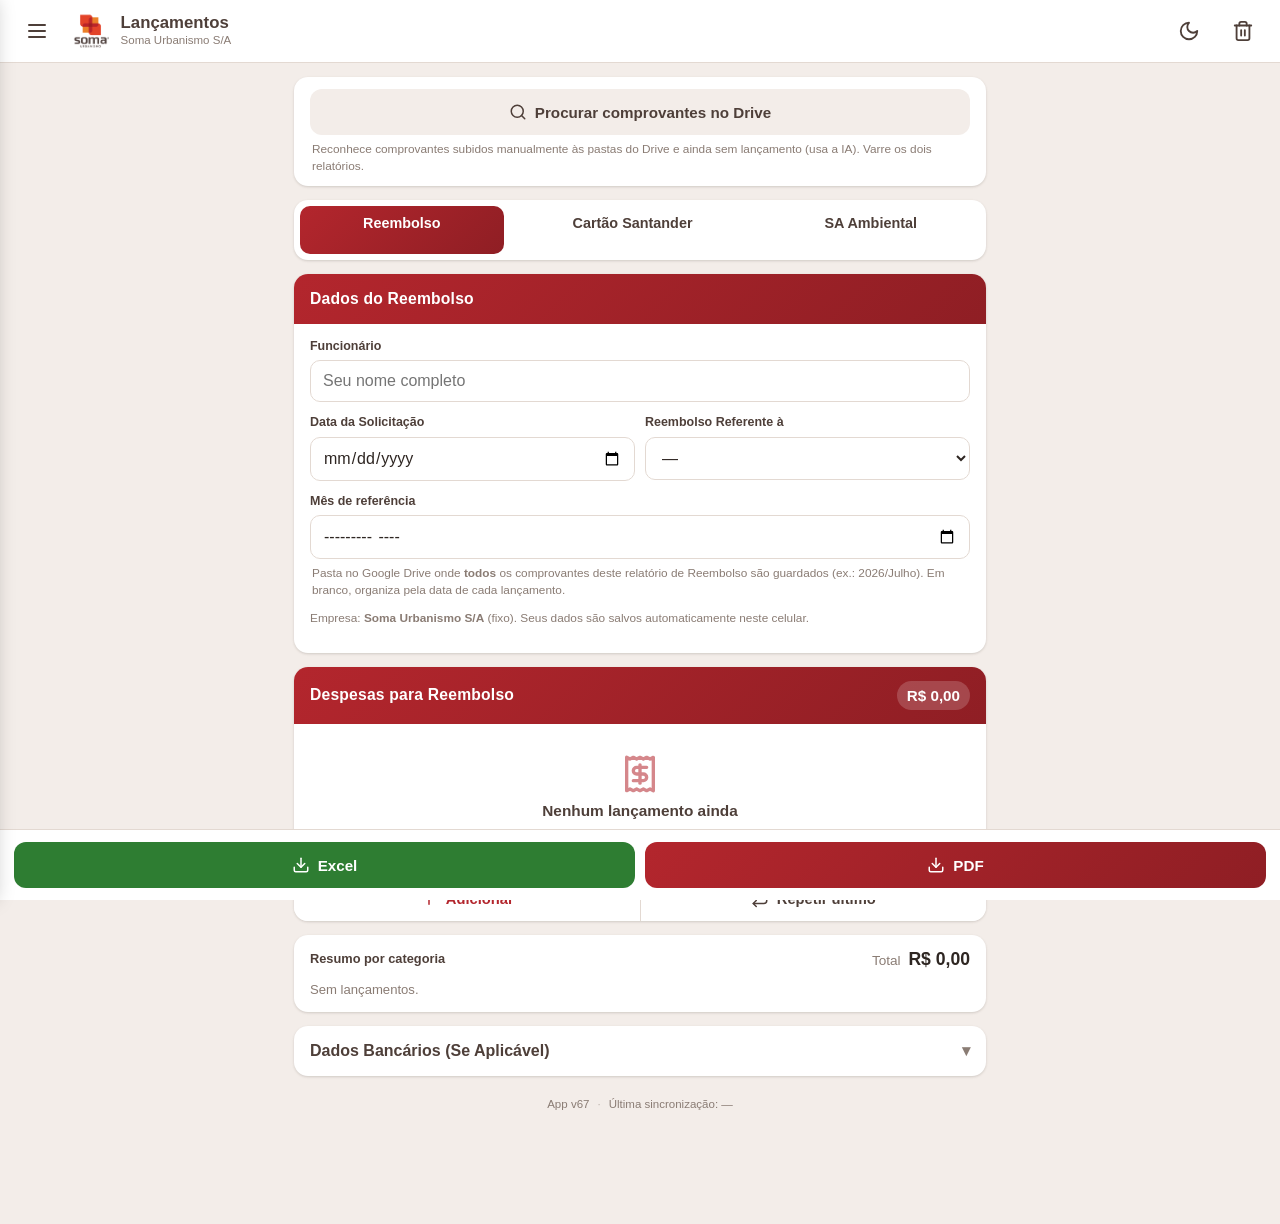
<file: index.html>
<!DOCTYPE html>
<html lang="pt-BR">
<head>
  <meta charset="UTF-8" />
  <meta name="viewport" content="width=device-width, initial-scale=1, viewport-fit=cover, maximum-scale=1" />
  <meta name="theme-color" content="#b3262d" />
  <meta name="apple-mobile-web-app-capable" content="yes" />
  <meta name="apple-mobile-web-app-status-bar-style" content="black-translucent" />
  <meta name="apple-mobile-web-app-title" content="Despesas" />
  <link rel="manifest" href="manifest.webmanifest" />
  <link rel="icon" href="icons/icon-192.png" />
  <link rel="apple-touch-icon" href="icons/icon-192.png" />
  <script>
    /* aplica o tema o quanto antes para evitar "flash" de tela clara */
    (function () {
      try {
        var p = localStorage.getItem('despesas-soma-theme-v1');
        var dark = p ? p === 'dark' : (window.matchMedia && matchMedia('(prefers-color-scheme: dark)').matches);
        document.documentElement.setAttribute('data-theme', dark ? 'dark' : 'light');
      } catch (e) {}
    })();
  </script>
  <link rel="stylesheet" href="styles.css" />
  <title>Lançamentos de Despesas — Soma</title>
</head>
<body>
  <!-- Menu lateral -->
  <div class="drawer-backdrop" id="drawer-backdrop"></div>
  <aside class="drawer" id="drawer" aria-label="Menu de navegação">
    <div class="drawer-head">
      <img src="assets/soma-logo.png" class="drawer-logo" alt="Soma Urbanismo" />
      <div class="drawer-greet">Olá,<br><b>Murilo Rosella</b></div>
    </div>
    <nav class="drawer-nav">
      <button class="nav-item active" data-view="lancamentos"><span class="nav-ic" data-icon="receipt" data-size="22"></span> Lançamentos</button>
      <button class="nav-item" data-view="relatorios"><span class="nav-ic" data-icon="calendar" data-size="22"></span> Relatórios mensais</button>
      <button class="nav-item" data-view="config"><span class="nav-ic" data-icon="settings" data-size="22"></span> Configurações</button>
    </nav>
    <div class="drawer-foot">Despesas para Reembolso<br><span id="ft-version2"></span></div>
  </aside>

  <header class="app-header">
    <button class="icon-btn menu-toggle" id="menu-toggle" title="Menu" aria-label="Abrir menu" data-icon="menu" data-size="24"></button>
    <img src="assets/soma-logo.png" alt="Soma Urbanismo" />
    <div>
      <div class="title" id="header-title">Lançamentos</div>
      <div class="sub">Soma Urbanismo S/A</div>
    </div>
    <div class="spacer"></div>
    <button class="icon-btn" id="theme-toggle" title="Tema claro/escuro" aria-label="Alternar tema"></button>
    <button class="icon-btn sync-ind" id="sync-ind" title="Sincronização" aria-label="Status de sincronização" style="display:none"></button>
    <button class="icon-btn" id="btn-new-month" title="Novo mês / arquivar" aria-label="Novo mês" data-icon="trash-2" data-size="22"></button>
  </header>

  <main>
    <!-- ===================== TELA: LANÇAMENTOS ===================== -->
    <section class="view" id="view-lancamentos">
      <!-- Comprovantes do Drive sem lançamento (revisar) -->
      <section class="card" id="pending-card" style="display:none">
        <div class="card-head"><h2>Lançamentos pendentes (Drive) <span class="exp-count" id="pending-count"></span></h2></div>
        <div class="card-body">
          <p class="hint" style="margin-top:0">Comprovantes encontrados na sua pasta do Drive que ainda não têm lançamento. Toque em <b>Preencher</b> para completar os dados.</p>
          <ul class="pending-list" id="pending-list"></ul>
        </div>
      </section>
      <!-- Ação global: varre as DUAS raízes do Drive -->
      <section class="card global-scan">
        <div class="card-body">
          <button class="btn btn-ghost" id="gd-scan-main" type="button" style="width:100%"><span class="bic" data-icon="search" data-size="18"></span> Procurar comprovantes no Drive</button>
          <p class="hint" style="margin:6px 2px 0">Reconhece comprovantes subidos manualmente às pastas do Drive e ainda sem lançamento (usa a IA). Varre os dois relatórios.</p>
        </div>
      </section>

      <!-- Seletor de relatório (abas) — uma por módulo (js/modules.js) -->
      <div class="report-tabs" role="tablist" aria-label="Relatório">
        <button class="rtab active" id="rtab-reembolso" data-tab="reembolso" role="tab" aria-selected="true">
          <span class="rtab-lbl">Reembolso</span><span class="rtab-badge" id="rtab-badge-reembolso"></span>
        </button>
        <button class="rtab" id="rtab-alelo" data-tab="alelo" role="tab" aria-selected="false">
          <span class="rtab-lbl">Cartão Santander</span><span class="rtab-badge" id="rtab-badge-alelo"></span>
        </button>
        <button class="rtab" id="rtab-sagestao" data-tab="sagestao" role="tab" aria-selected="false">
          <span class="rtab-lbl">SA Ambiental</span><span class="rtab-badge" id="rtab-badge-sagestao"></span>
        </button>
      </div>

      <!-- ===== Painel: REEMBOLSO (Soma Urbanismo S/A) ===== -->
      <div class="report-panel active" id="tab-reembolso" data-panel="reembolso" role="tabpanel">
        <section class="card mod-card">
          <div class="card-head"><h2>Dados do Reembolso</h2></div>
          <div class="card-body">
            <div class="field">
              <label for="funcionario-reembolso">Funcionário</label>
              <input type="text" id="funcionario-reembolso" placeholder="Seu nome completo" autocomplete="name" />
            </div>
            <div class="row2">
              <div class="field">
                <label for="dataSolicitacao-reembolso">Data da Solicitação</label>
                <input type="date" id="dataSolicitacao-reembolso" />
              </div>
              <div class="field">
                <label for="referente-reembolso">Reembolso Referente à</label>
                <select id="referente-reembolso">
                  <option value="">—</option>
                  <option>Cursos e Treinamentos</option>
                  <option>Demandas operacionais</option>
                </select>
              </div>
            </div>
            <div class="field">
              <label for="reportMonth-reembolso">Mês de referência</label>
              <input type="month" id="reportMonth-reembolso" />
              <p class="hint" style="margin:6px 2px 0">Pasta no Google Drive onde <b>todos</b> os comprovantes deste relatório de Reembolso são guardados (ex.: 2026/Julho). Em branco, organiza pela data de cada lançamento.</p>
            </div>
            <p class="hint">Empresa: <b>Soma Urbanismo S/A</b> (fixo). Seus dados são salvos automaticamente neste celular.</p>
          </div>
        </section>

        <section class="card">
          <div class="card-head">
            <h2>Despesas para Reembolso</h2>
            <span class="sum" id="sum-reembolso">R$ 0,00</span>
          </div>
          <ul class="entries" id="list-reembolso"></ul>
          <div class="add-row">
            <button class="add-btn" data-add="reembolso"><span class="bic" data-icon="plus" data-size="18"></span> Adicionar</button>
            <button class="add-btn repeat" data-repeat="reembolso"><span class="bic" data-icon="repeat" data-size="18"></span> Repetir último</button>
          </div>
        </section>

        <section class="card report-summary">
          <div class="card-body">
            <div class="rs-head"><span class="rs-title">Resumo por categoria</span><span class="rs-total">Total <b id="tot-reembolso">R$ 0,00</b></span></div>
            <div class="cat-summary" id="cat-summary-reembolso"></div>
          </div>
        </section>

        <details class="card" id="bank-card-reembolso">
          <summary>Dados Bancários (Se Aplicável) <span class="chev">▾</span></summary>
          <div class="card-body">
            <div class="field">
              <label for="bk-nome-reembolso">Nome</label>
              <input type="text" id="bk-nome-reembolso" autocomplete="name" />
            </div>
            <div class="row2">
              <div class="field">
                <label for="bk-cpf-reembolso">CPF</label>
                <input type="text" id="bk-cpf-reembolso" inputmode="numeric" />
              </div>
              <div class="field">
                <label for="bk-banco-reembolso">Banco</label>
                <input type="text" id="bk-banco-reembolso" />
              </div>
            </div>
            <div class="row2">
              <div class="field">
                <label for="bk-agencia-reembolso">Agência</label>
                <input type="text" id="bk-agencia-reembolso" inputmode="numeric" />
              </div>
              <div class="field">
                <label for="bk-conta-reembolso">Conta</label>
                <input type="text" id="bk-conta-reembolso" inputmode="numeric" />
              </div>
            </div>
            <div class="field">
              <label for="bk-pix-reembolso">Chave Pix</label>
              <input type="text" id="bk-pix-reembolso" />
            </div>
            <button class="btn btn-excel" id="bk-copy-reembolso" type="button">Copiar dados bancários</button>
            <p class="hint">Preencha caso haja despesas reembolsáveis (recebimento via conta/Pix).</p>
          </div>
        </details>
      </div>

      <!-- ===== Painel: CARTÃO SANTANDER ===== -->
      <div class="report-panel" id="tab-alelo" data-panel="alelo" role="tabpanel">
        <section class="card mod-card">
          <div class="card-head"><h2>Prestação de Contas — Cartão Santander</h2></div>
          <div class="card-body">
            <div class="ro-grid">
              <div class="ro-field"><span class="ro-label">Nome</span><span class="ro-val" id="sant-nome-alelo">—</span></div>
              <div class="ro-field"><span class="ro-label">Cargo</span><span class="ro-val" id="sant-cargo-alelo">—</span></div>
              <div class="ro-field"><span class="ro-label">Data de Entrega</span><span class="ro-val" id="sant-entrega-alelo">—</span></div>
            </div>
            <div class="row2" style="margin-top:10px">
              <div class="field">
                <label for="sant-periodo-inicio-alelo">Período Prestação — início</label>
                <input type="date" id="sant-periodo-inicio-alelo" />
              </div>
              <div class="field">
                <label for="sant-periodo-fim-alelo">Período Prestação — fim</label>
                <input type="date" id="sant-periodo-fim-alelo" />
              </div>
            </div>
            <p class="hint" style="margin:10px 2px 0">Nome e Cargo são fixos; Data de Entrega é preenchida automaticamente. Escolha o início e o fim do Período de Prestação.</p>
            <div class="field" style="margin-top:10px">
              <label for="reportMonth-alelo">Mês de referência</label>
              <input type="month" id="reportMonth-alelo" />
              <p class="hint" style="margin:6px 2px 0">Pasta no Google Drive onde <b>todos</b> os comprovantes do Cartão Santander são guardados. Em branco, organiza pela data de cada lançamento.</p>
            </div>
          </div>
        </section>

        <section class="card">
          <div class="card-head">
            <h2>Despesas Cartão Santander - Soma</h2>
            <span class="sum" id="sum-alelo">R$ 0,00</span>
          </div>
          <ul class="entries" id="list-alelo"></ul>
          <div class="add-row">
            <button class="add-btn" data-add="alelo"><span class="bic" data-icon="plus" data-size="18"></span> Adicionar</button>
            <button class="add-btn repeat" data-repeat="alelo"><span class="bic" data-icon="repeat" data-size="18"></span> Repetir último</button>
          </div>
        </section>

        <section class="card report-summary">
          <div class="card-body">
            <div class="rs-head"><span class="rs-title">Resumo por categoria</span><span class="rs-total">Total <b id="tot-alelo">R$ 0,00</b></span></div>
            <div class="cat-summary" id="cat-summary-alelo"></div>
          </div>
        </section>
      </div>

      <!-- ===== Painel: SA AMBIENTAL (SA Gestão de Serviços Especializados Ltda) ===== -->
      <div class="report-panel" id="tab-sagestao" data-panel="sagestao" role="tabpanel">
        <section class="card mod-card">
          <div class="card-head"><h2>Dados do Reembolso — SA Ambiental</h2></div>
          <div class="card-body">
            <div class="field">
              <label for="funcionario-sagestao">Prestador</label>
              <input type="text" id="funcionario-sagestao" placeholder="Seu nome completo" autocomplete="name" />
            </div>
            <div class="row2">
              <div class="field">
                <label for="dataSolicitacao-sagestao">Data da Solicitação</label>
                <input type="date" id="dataSolicitacao-sagestao" />
              </div>
              <div class="field">
                <label for="referente-sagestao">Reembolso Referente à</label>
                <input type="text" id="referente-sagestao" placeholder="Ex.: Voo 12/03 - Fazenda Boa Vista" autocomplete="off" />
              </div>
            </div>
            <p class="hint" style="margin:2px 2px 8px">É também o <b>nome da pasta deste fechamento no Google Drive</b>: os comprovantes da SA Ambiental ficam em <code>{Ano}/{Mês}/{Referente à}</code> — <b>uma pasta por voo</b> dentro do mês. Preencha antes de lançar as despesas.</p>
            <div class="field">
              <label for="reportMonth-sagestao">Mês de referência</label>
              <input type="month" id="reportMonth-sagestao" />
              <p class="hint" style="margin:6px 2px 0">Mês (pasta <code>{Ano}/{Mês}</code>) em que este fechamento é guardado no Drive. Em branco, cada comprovante vai para o mês da <b>data do lançamento</b>.</p>
            </div>
            <p class="hint">Empresa: <b>SA Gestão de Serviços Especializados Ltda</b> (fixo).</p>
          </div>
        </section>

        <section class="card">
          <div class="card-head">
            <h2>Despesas SA Ambiental</h2>
            <span class="sum" id="sum-sagestao">R$ 0,00</span>
          </div>
          <ul class="entries" id="list-sagestao"></ul>
          <div class="add-row">
            <button class="add-btn" data-add="sagestao"><span class="bic" data-icon="plus" data-size="18"></span> Adicionar</button>
            <button class="add-btn repeat" data-repeat="sagestao"><span class="bic" data-icon="repeat" data-size="18"></span> Repetir último</button>
          </div>
        </section>

        <section class="card report-summary">
          <div class="card-body">
            <div class="rs-head"><span class="rs-title">Resumo por categoria</span><span class="rs-total">Total <b id="tot-sagestao">R$ 0,00</b></span></div>
            <div class="cat-summary" id="cat-summary-sagestao"></div>
          </div>
        </section>

        <details class="card" id="bank-card-sagestao">
          <summary>Dados Bancários (Se Aplicável) <span class="chev">▾</span></summary>
          <div class="card-body">
            <div class="field">
              <label for="bk-nome-sagestao">Nome</label>
              <input type="text" id="bk-nome-sagestao" autocomplete="name" />
            </div>
            <div class="row2">
              <div class="field">
                <label for="bk-cpf-sagestao">CPF</label>
                <input type="text" id="bk-cpf-sagestao" inputmode="numeric" />
              </div>
              <div class="field">
                <label for="bk-banco-sagestao">Banco</label>
                <input type="text" id="bk-banco-sagestao" />
              </div>
            </div>
            <div class="row2">
              <div class="field">
                <label for="bk-agencia-sagestao">Agência</label>
                <input type="text" id="bk-agencia-sagestao" inputmode="numeric" />
              </div>
              <div class="field">
                <label for="bk-conta-sagestao">Conta</label>
                <input type="text" id="bk-conta-sagestao" inputmode="numeric" />
              </div>
            </div>
            <div class="field">
              <label for="bk-pix-sagestao">Chave Pix</label>
              <input type="text" id="bk-pix-sagestao" />
            </div>
            <button class="btn btn-excel" id="bk-copy-sagestao" type="button">Copiar dados bancários</button>
            <p class="hint">Preencha caso haja despesas reembolsáveis (recebimento via conta/Pix).</p>
          </div>
        </details>
      </div>
    </section>

    <!-- ===================== TELA: RELATÓRIOS MENSAIS ===================== -->
    <section class="view" id="view-relatorios" hidden>
      <h2 class="view-title">Relatórios mensais</h2>
      <p class="hint" style="margin:0 4px 14px">Meses arquivados ao iniciar um novo mês. Navegue por ano,
        reabra para editar ou reexporte o relatório (Excel/PDF).</p>

      <!-- Seletor por tipo de relatório (classes próprias .htab/.hist-panel) -->
      <div class="report-tabs" role="tablist" aria-label="Tipo de relatório">
        <button class="htab active" data-htab="reembolso" role="tab" aria-selected="true">Reembolso</button>
        <button class="htab" data-htab="alelo" role="tab" aria-selected="false">Cartão Santander</button>
        <button class="htab" data-htab="sagestao" role="tab" aria-selected="false">SA Ambiental</button>
      </div>

      <div class="hist-panel active" id="hist-tab-reembolso" data-hpanel="reembolso" role="tabpanel">
        <p class="empty-list" id="reports-empty-reembolso">Nenhum relatório de reembolso arquivado ainda.</p>
        <div id="reports-tree-reembolso"></div>
      </div>
      <div class="hist-panel" id="hist-tab-alelo" data-hpanel="alelo" role="tabpanel">
        <p class="empty-list" id="reports-empty-alelo">Nenhum relatório do Cartão Santander arquivado ainda.</p>
        <div id="reports-tree-alelo"></div>
      </div>
      <div class="hist-panel" id="hist-tab-sagestao" data-hpanel="sagestao" role="tabpanel">
        <p class="empty-list" id="reports-empty-sagestao">Nenhum relatório da SA Ambiental arquivado ainda.</p>
        <div id="reports-tree-sagestao"></div>
      </div>
    </section>

    <!-- ===================== TELA: CONFIGURAÇÕES ===================== -->
    <section class="view" id="view-config" hidden>
      <h2 class="view-title">Configurações</h2>

      <!-- Sincronização -->
      <section class="card">
        <div class="card-head"><h2>Sincronização entre dispositivos</h2></div>
        <div class="card-body">
          <p class="hint" style="margin-top:0">
            Sincroniza seus lançamentos com um repositório <b>privado</b> no GitHub,
            para abrir os mesmos dados no celular e no computador.
          </p>
          <div class="field">
            <label for="sy-repo">Repositório privado (usuário/repo)</label>
            <input type="text" id="sy-repo" placeholder="Ex.: MRosella/Despesas-Soma-Dados" autocapitalize="off" autocomplete="off" spellcheck="false" />
          </div>
          <div class="field">
            <label for="sy-token">Token de acesso (fine-grained)</label>
            <input type="password" id="sy-token" placeholder="github_pat_..." autocomplete="off" />
            <p class="hint">O token fica salvo apenas neste aparelho. Use um token
              fine-grained com permissão de <b>Contents: Read and write</b> só nesse repositório.</p>
          </div>
          <div class="sync-actions">
            <button class="btn btn-ghost" id="sy-test" type="button">Conectar</button>
            <button class="btn btn-excel" id="sy-now" type="button">Sincronizar agora</button>
          </div>
          <p class="sync-status" id="sy-status">Não configurado.</p>
          <button class="btn btn-danger-text" id="sy-clear" type="button" style="padding:8px 0">Desconectar / apagar token deste aparelho</button>
        </div>
      </section>

      <!-- Segurança (bloqueio) -->
      <section class="card">
        <div class="card-head"><h2>Bloqueio do app</h2></div>
        <div class="card-body">
          <p class="hint" style="margin-top:0">Protege seus dados (CPF, conta, token) caso o aparelho
            seja perdido. Pede autenticação ao abrir o app.</p>
          <button class="btn btn-ghost" id="sec-bio" type="button" style="width:100%">Ativar biometria</button>
          <div class="field" style="margin-top:12px">
            <label for="sec-pin">PIN (4 a 12 dígitos) — opcional / alternativa</label>
            <div class="sync-actions">
              <input type="password" id="sec-pin" inputmode="numeric" maxlength="12" placeholder="Defina um PIN" autocomplete="off" />
              <button class="btn btn-excel" id="sec-pin-set" type="button">Salvar PIN</button>
            </div>
          </div>
          <p class="sync-status" id="sec-status">Bloqueio desativado.</p>
        </div>
      </section>

      <!-- Comprovantes (Google Drive) -->
      <section class="card">
        <div class="card-head"><h2>Comprovantes (Google Drive)</h2></div>
        <div class="card-body">
          <p class="hint" style="margin-top:0">Anexe a foto do cupom em cada lançamento. As imagens são
            guardadas no <b>seu</b> Google Drive, em uma pasta <b>separada por relatório</b>
            (“Comprovantes - Despesas Soma”, “Comprovantes Cartao Santander - Despesas Soma” e
            “Comprovantes - SA Ambiental”), que você pode mover para onde quiser. Elas entram como
            páginas finais do PDF.</p>
          <div class="field">
            <label for="gd-client">Client ID do Google (OAuth)</label>
            <input type="text" id="gd-client" placeholder="...apps.googleusercontent.com" autocapitalize="off" autocomplete="off" spellcheck="false" />
            <p class="hint">Crie no Google Cloud (tipo “Aplicativo da Web”, origem
              <b>https://mrosella.github.io</b>). Funciona só no site publicado (HTTPS).</p>
          </div>
          <div class="field">
            <label for="gd-worker">URL do renovador de sessão (Cloudflare Worker, opcional)</label>
            <input type="url" id="gd-worker" placeholder="https://....workers.dev" autocapitalize="off" autocomplete="off" spellcheck="false" />
            <p class="hint">Preenchendo, a conexão com o Google passa a durar indefinidamente (não pede
              login de novo a cada ~1h/dia). Sem isso, o app funciona igual, mas pode pedir login com mais
              frequência.</p>
          </div>
          <div class="sync-actions">
            <button class="btn btn-excel" id="gd-connect" type="button">Conectar Google</button>
          </div>
          <button class="btn btn-ghost" id="gd-flush" type="button" style="display:none; width:100%; margin-top:8px">Enviar comprovantes pendentes</button>

          <div class="field">
            <label for="gd-apikey">Chave de API do Google (para o seletor de pastas)</label>
            <input type="password" id="gd-apikey" placeholder="AIza..." autocapitalize="off" autocomplete="off" spellcheck="false" />
          </div>
          <div class="field">
            <label for="gd-appid">Número do projeto (Google Cloud)</label>
            <input type="text" id="gd-appid" placeholder="Ex.: 123456789012" inputmode="numeric" autocomplete="off" spellcheck="false" />
            <p class="hint">No <b>mesmo</b> projeto do Client ID: “APIs e serviços → Credenciais → Criar chave de API”
              (ative a <b>Google Picker API</b>) e o número do projeto fica no painel inicial. Servem só para abrir o
              seletor de pastas — a permissão do app continua restrita ao que ele cria e ao que você escolher.</p>
          </div>

          <div class="gd-folders-box">
            <div class="gd-folders-title">Pastas dos relatórios</div>
            <div id="gd-folders"></div>
            <button class="btn btn-ghost" id="gd-folders-make" type="button" style="width:100%; margin-top:8px">Criar as pastas que faltam</button>
            <p class="hint" style="margin:6px 2px 0">Cada relatório grava numa pasta própria. Use <b>Escolher pasta</b>
              para apontar o relatório a qualquer pasta já existente do seu Drive — a partir daí os comprovantes vão
              para lá, em subpastas <b>Ano/Mês</b>. Sem escolher, o app cria a pasta padrão na raiz do Drive (e você
              pode movê-la depois: o app guarda o identificador, não o caminho).</p>
          </div>
          <p class="hint" style="margin:6px 2px 0">O botão <b>Procurar comprovantes no Drive</b> fica na tela de Lançamentos. Ele reconhece arquivos subidos manualmente à pasta (pede permissão de <b>leitura</b> na 1ª vez e usa a IA).</p>
          <p class="sync-status" id="gd-status">Não configurado.</p>
          <button class="btn btn-danger-text" id="gd-clear" type="button" style="padding:8px 0">Desconectar Google deste aparelho</button>
        </div>
      </section>

      <!-- Leitura de comprovante (IA / Gemini) -->
      <section class="card">
        <div class="card-head"><h2>Leitura de comprovante (IA)</h2></div>
        <div class="card-body">
          <p class="hint" style="margin-top:0">Ao anexar a foto do cupom/NF, o app lê a nota e preenche
            automaticamente <b>valor, data, categoria e descrição</b>, além de nomear o arquivo no Drive como
            <b>NF nº data</b>. Usa a API <b>Google Gemini</b> com uma chave sua (do Google AI Studio), guardada
            só neste aparelho. Há camada gratuita; acima dela o custo é de centavos por foto.</p>
          <label class="ai-toggle" style="display:flex;align-items:center;gap:8px;margin-bottom:10px">
            <input type="checkbox" id="ai-enabled" /> <span>Ler o comprovante automaticamente ao anexar</span>
          </label>
          <div class="field">
            <label for="ai-key">Chave da API Gemini</label>
            <input type="password" id="ai-key" placeholder="AIza..." autocapitalize="off" autocomplete="off" spellcheck="false" />
            <p class="hint">Gere em <b>aistudio.google.com</b> → “Get API key”. Funciona só no site publicado (HTTPS).</p>
          </div>
          <p class="sync-status" id="ai-status">Não configurado.</p>
          <button class="btn btn-danger-text" id="ai-clear" type="button" style="padding:8px 0">Remover chave deste aparelho</button>
        </div>
      </section>

      <!-- Categorias e limites -->
      <section class="card">
        <div class="card-head"><h2>Categorias e limites</h2></div>
        <div class="card-body">
          <p class="hint" style="margin-top:0">Edite as categorias de despesa e o teto de reembolso de cada uma
            (deixe vazio/0 para sem limite). Vale para o seletor de lançamentos, os avisos de limite, o rodapé do
            PDF e a leitura automática do comprovante. Renomear uma categoria não altera lançamentos já salvos.</p>
          <div id="cat-list"></div>
          <div class="sync-actions">
            <button class="btn btn-ghost" id="cat-add" type="button">Adicionar categoria</button>
            <button class="btn btn-excel" id="cat-save" type="button">Salvar categorias</button>
          </div>
          <p class="sync-status" id="cat-status"></p>
          <button class="btn btn-danger-text" id="cat-reset" type="button" style="padding:8px 0">Restaurar padrão</button>
        </div>
      </section>

      <!-- Backup / Restauração -->
      <section class="card">
        <div class="card-head"><h2>Backup / Restaurar</h2></div>
        <div class="card-body">
          <p class="hint" style="margin-top:0">Salva um arquivo <b>.json</b> com todos os dados (atuais e
            histórico) como rede de segurança, independente da nuvem. Se a sincronização estiver
            configurada, também grava uma cópia versionada no Git.</p>
          <div class="sync-actions">
            <button class="btn btn-ghost" id="bk-export" type="button">Exportar backup</button>
            <button class="btn btn-excel" id="bk-import-btn" type="button">Importar backup</button>
          </div>
          <input type="file" id="bk-import" accept="application/json,.json" style="display:none" />
          <p class="sync-status" id="bk-status"></p>
        </div>
      </section>
    </section>

    <footer class="app-footer">
      <span id="ft-version">App</span>
      <span class="ft-sep">·</span>
      <span id="ft-lastsync">Última sincronização: —</span>
    </footer>
  </main>

  <!-- Barra de ações (somente na tela de Lançamentos) -->
  <div class="action-bar" id="action-bar">
    <button class="btn btn-excel" id="btn-excel"><span class="bic" data-icon="download" data-size="18"></span> Excel</button>
    <button class="btn btn-pdf" id="btn-pdf"><span class="bic" data-icon="download" data-size="18"></span> PDF</button>
  </div>

  <!-- Modal de lançamento -->
  <div class="modal-backdrop" id="modal">
    <div class="modal" role="dialog" aria-modal="true">
      <h3 id="modal-title">Novo lançamento</h3>
      <input type="hidden" id="m-tabela" />
      <input type="hidden" id="m-id" />
      <div class="field">
        <label for="m-data">Data da compra</label>
        <input type="date" id="m-data" />
      </div>
      <div class="field">
        <label for="m-descricao">Descrição</label>
        <input type="text" id="m-descricao" placeholder="Ex.: Almoço com cliente" />
      </div>
      <div class="field" id="m-estabelecimento-field" style="display:none">
        <label for="m-estabelecimento">Estabelecimento</label>
        <input type="text" id="m-estabelecimento" placeholder="Nome da loja/estabelecimento" />
      </div>
      <div class="field" id="m-justificativa-field" style="display:none">
        <label for="m-justificativa">Justificativa / Finalidade</label>
        <input type="text" id="m-justificativa" placeholder="Finalidade desta despesa" />
      </div>
      <div class="field">
        <label for="m-categoria">Categoria</label>
        <select id="m-categoria">
          <option value="">Selecione…</option>
        </select>
        <p class="hint" id="m-cat-hint"></p>
      </div>
      <div class="field">
        <label for="m-valor">Valor (R$)</label>
        <input type="text" id="m-valor" inputmode="decimal" placeholder="0,00" />
      </div>
      <div class="field-row" id="m-dolar-field" style="display:none">
        <div class="field">
          <label for="m-valorusd">Valor em dólar (US$)</label>
          <input type="text" id="m-valorusd" inputmode="decimal" placeholder="0,00" />
        </div>
        <div class="field">
          <label for="m-cotacao">Cotação do dia (R$)</label>
          <input type="text" id="m-cotacao" inputmode="decimal" placeholder="0,0000" />
        </div>
      </div>
      <p class="hint" id="m-dolar-hint" style="display:none; margin-top:-6px">Gasto em dólar? Preencha os dois campos e o valor em R$ é calculado sozinho.</p>
      <div class="field">
        <label>Comprovante (Google Drive)</label>
        <input type="file" id="m-foto-file" accept="image/*" capture="environment" style="display:none" />
        <input type="file" id="m-foto-import" accept="image/*,application/pdf" style="display:none" />
        <div class="foto-attach-row" style="display:flex; gap:8px; flex-wrap:wrap">
          <button type="button" class="btn btn-ghost foto-attach" id="m-foto-attach" style="flex:1"><span class="bic" data-icon="camera" data-size="18"></span> Tirar foto</button>
          <button type="button" class="btn btn-ghost foto-attach" id="m-foto-importbtn" style="flex:1"><span class="bic" data-icon="paperclip" data-size="18"></span> Importar arquivo</button>
        </div>
        <div class="foto-preview" id="m-foto-preview" style="display:none">
          <img id="m-foto-thumb" alt="Comprovante" style="display:none" />
          <div class="foto-info">
            <span id="m-foto-label">Comprovante anexado</span>
            <div class="foto-actions">
              <button type="button" class="hist-btn" id="m-foto-view">Ver</button>
              <button type="button" class="hist-btn" id="m-foto-change">Trocar</button>
              <button type="button" class="hist-btn danger" id="m-foto-remove">Remover</button>
            </div>
          </div>
        </div>
        <!-- progresso da leitura pela IA (ocrProgress em js/ocr.js) -->
        <div class="ocr-prog" id="m-ocr-prog" style="display:none" role="status" aria-live="polite">
          <div class="ocr-prog-head">
            <span class="ocr-prog-spin" id="m-ocr-spin"></span>
            <span class="ocr-prog-msg" id="m-ocr-msg">Lendo comprovante…</span>
            <button type="button" class="hist-btn ocr-prog-retry" id="m-ocr-retry" style="display:none">Tentar de novo</button>
          </div>
          <div class="ocr-bar"><div class="ocr-bar-fill" id="m-ocr-fill"></div></div>
        </div>
      </div>
      <div class="modal-actions">
        <button class="btn btn-danger-text" id="m-delete" style="display:none">Excluir</button>
        <button class="btn btn-ghost" id="m-duplicate" style="display:none">Duplicar</button>
        <button class="btn btn-ghost" id="m-cancel">Cancelar</button>
        <button class="btn btn-excel" id="m-save">Salvar</button>
      </div>
    </div>
  </div>

  <!-- Modal: escolher o que exportar -->
  <div class="modal-backdrop" id="export-modal">
    <div class="modal" role="dialog" aria-modal="true">
      <h3 id="export-title">Exportar</h3>
      <p class="hint" style="margin-top:0">Selecione o que incluir no arquivo:</p>
      <div id="exp-options"></div>
      <p class="hint" id="exp-hint" style="margin:6px 2px 0"></p>
      <p class="hint" id="exp-periodo" style="margin:6px 2px 0; display:none"></p>
      <label class="exp-opt" id="exp-anexos-row" style="display:none">
        <input type="checkbox" id="exp-anexos" checked />
        <span>Incluir comprovantes anexados no PDF</span>
      </label>
      <div class="modal-actions">
        <button class="btn btn-ghost" id="exp-cancel">Cancelar</button>
        <button class="btn btn-excel" id="exp-confirm">Exportar</button>
      </div>
    </div>
  </div>

  <div id="print-root"></div>
  <div class="toast" id="toast"></div>

  <script src="lib/fflate.min.js"></script>
  <script src="lib/html2canvas.min.js"></script>
  <script src="lib/jspdf.umd.min.js"></script>
  <!-- app.js foi dividido em módulos por área (ver CLAUDE.md). Scripts clássicos: compartilham
       o escopo global, então a ordem importa só para core.js (executa loadState no topo). -->
  <script src="js/modules.js"></script>
  <script src="js/core.js"></script>
  <script src="js/render.js"></script>
  <script src="js/modal.js"></script>
  <script src="js/excel.js"></script>
  <script src="js/pdf.js"></script>
  <script src="js/sync.js"></script>
  <script src="js/lock.js"></script>
  <script src="js/ui.js"></script>
  <script src="js/ocr.js"></script>
  <script src="js/idb.js"></script>
  <script src="js/drive-core.js"></script>
  <script src="js/drive-scan.js"></script>
  <script src="js/main.js"></script>
</body>
</html>
</file>
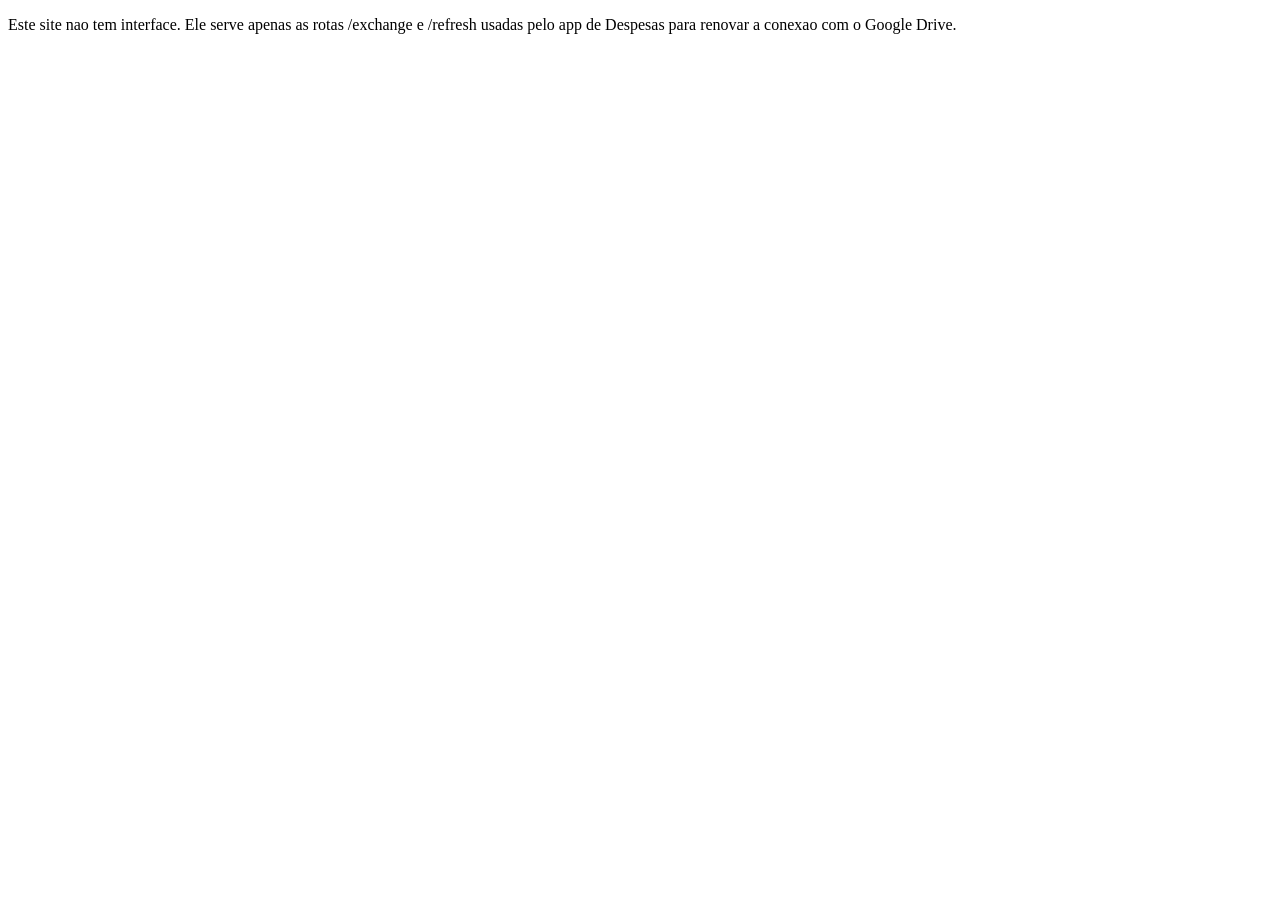
<file: cloudflare-worker/pages-upload/index.html>
<!DOCTYPE html>
<html lang="pt-BR">
<head><meta charset="utf-8"><title>Renovador de sessao - Despesas Soma</title></head>
<body>
  <p>Este site nao tem interface. Ele serve apenas as rotas /exchange e /refresh
  usadas pelo app de Despesas para renovar a conexao com o Google Drive.</p>
</body>
</html>
</file>
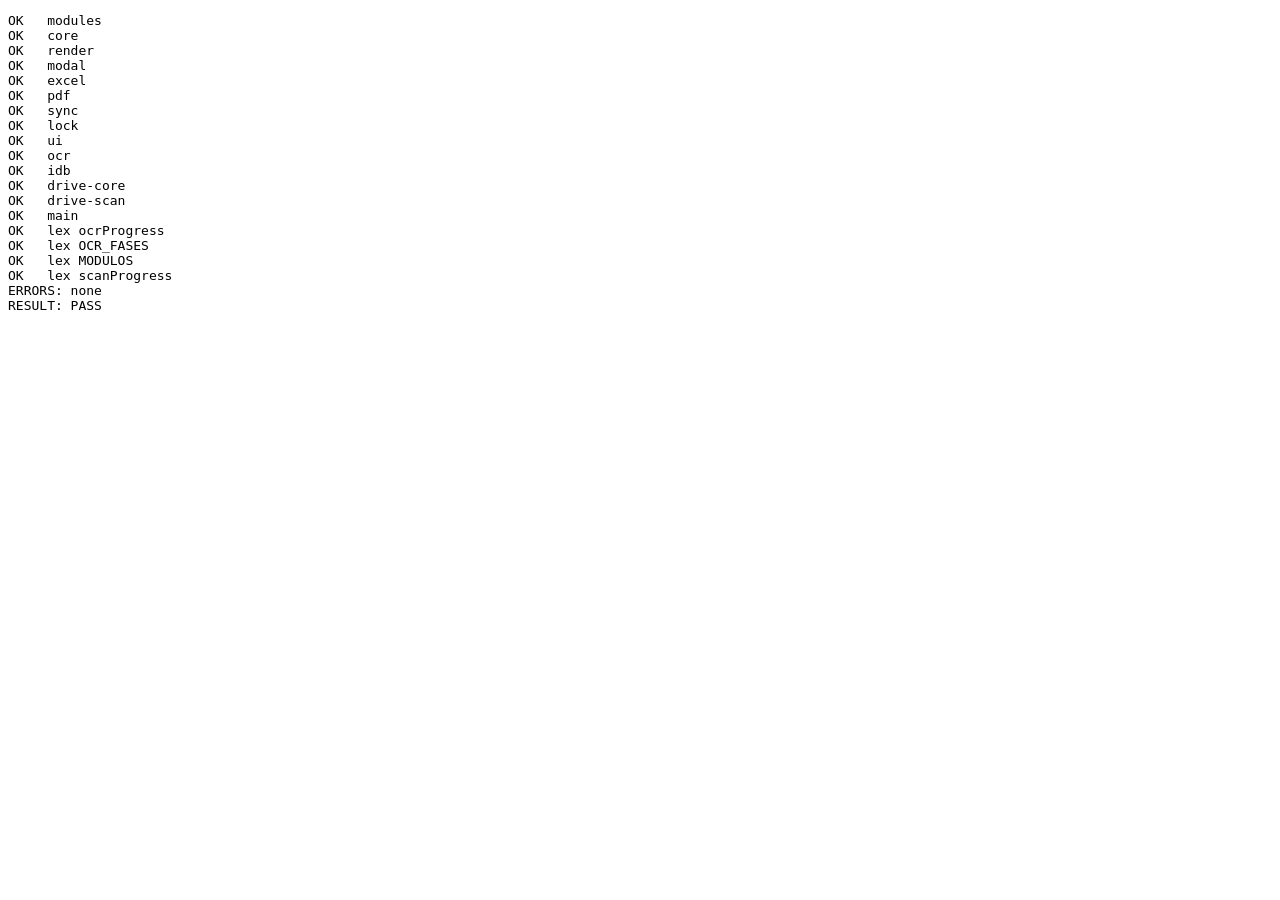
<file: tests/integrity.html>
<!doctype html><html><head>
<!-- Teste de integridade do split (rode headless; ver CLAUDE.md > Verificação).
     Carrega os js/*.js na MESMA ordem do index.html e confere que cada arquivo definiu suas
     funções. Um SyntaxError/redeclaração pula o arquivo inteiro → a função some e vira FAIL.
     OBS: só checa `function` (vai p/ window); const/let de topo (scanProgress, MESES, $) não vão. -->
<script>window.__errs=[]; window.onerror=function(m,s,l){window.__errs.push(m+' @'+(s||'')+':'+l);};</script>
<script src="../js/modules.js"></script>
<script src="../js/core.js"></script>
<script src="../js/render.js"></script>
<script src="../js/modal.js"></script>
<script src="../js/excel.js"></script>
<script src="../js/pdf.js"></script>
<script src="../js/sync.js"></script>
<script src="../js/lock.js"></script>
<script src="../js/ui.js"></script>
<script src="../js/ocr.js"></script>
<script src="../js/idb.js"></script>
<script src="../js/drive-core.js"></script>
<script src="../js/drive-scan.js"></script>
<script src="../js/main.js"></script>
</head><body><pre id="out">PENDING</pre>
<script>
var checks = {
  'modules':    ['modOf','mapPorTabela','perfilVazio','normalizePerfil','perfilDe','docForModule','modulosSelecionados'],
  'core':       ['formatMoney','loadState','uid','getCatConfig','sumOf','formatUSD','formatCotacao','parseDecimal','temDolar','listasTemDolar'],
  'render':     ['render','computeSantanderPeriodo','renderList','reopenHistory','monthLabelFor','allEntriesOf','renderCatSummary','renderReports','renderReportsPanel','histBelongsTo'],
  'modal':      ['openModal','saveEntry','deleteEntry','onPhotoSelected','toggleCamposModulo','copiaCamposModulo','recalcValorDolar','setupDolarFields','maskDecimalEl','formatDecimalInput'],
  'excel':      ['buildXlsx','buildPrestacaoXlsx','buildXlsxFor','sheetTools','fileBaseOf','filteredDoc','resolveExport','docParaExport','validateBeforeExport','exportExcel','updateExportHint','recolorHex','pngSize','applyBrandToXlsx','aplicaColunasDolar','addDolarStyles','colIdx','colName'],
  'pdf':        ['generatePdfBlob','buildPrestacaoPrint','exportPDF','buildPrint','buildPrintTable','buildSignatureBlock','applyPrintTheme'],
  'sync':       ['syncNow','mergeDocs','mergeTable','mergeHistory','setupSyncUI','perfisFromDoc','currentDoc','applyDoc'],
  'lock':       ['showLock','enableBio','setPin','setupBackupUI'],
  'ui':         ['setupNav','setupCatUI','populateCategorySelects','renderCatEditor','setupReportTabs','showReportTab','setupHistTabs','showHistTab','applyModuleAccent'],
  'ocr':        ['ocrReceipt','ocrReceiptRaw','geminiCall','blobSha256','fillFromOcr','runReceiptOcr','ocrStatus','setupAiUI'],
  'idb':        ['idbGet','idbPut','getPhotoBlob','compressImage','saveThumb'],
  'drive-core': ['gdUpload','gdEnsureFolder','gdRootName','purgeEntryPhoto','flushPendingPhotos','setupGDriveUI','loadGdAccess','saveGdAccess','scheduleGdRefresh','renderDriveFolders','ensureAllDriveFolders','driveFolderUrl','gdLoadPicker','gdPickFolder','chooseDriveFolder','gdPickerReady'],
  'drive-scan': ['scanDriveForReceipts','gdListReceipts','renderPending','retryPendingOcr','openPendingEntry'],
  'main':       ['init','closeMonthFlow','closeTable','archiveMonthToDrive','setupTheme','bindField']
};
var out = [], fail = 0;
for (var file in checks) {
  var miss = checks[file].filter(function(fn){ return typeof window[fn] !== 'function'; });
  if (miss.length) fail++;
  out.push((miss.length ? 'FAIL ' : 'OK   ') + file + (miss.length ? ' missing: ' + miss.join(',') : ''));
}
/* const/let de topo NÃO vão para window (escopo léxico do script) — checados por nome.
   eval direto enxerga esse escopo; try/catch cobre o caso de o arquivo ter sido pulado. */
var lex = [['ocrProgress', 'object'], ['OCR_FASES', 'object'], ['MODULOS', 'object'], ['scanProgress', 'object']];
lex.forEach(function (p) {
  var ok = false;
  try { ok = eval('typeof ' + p[0]) === p[1]; } catch (e) { ok = false; }
  if (!ok) fail++;
  out.push((ok ? 'OK   ' : 'FAIL ') + 'lex ' + p[0]);
});
out.push('ERRORS: ' + (window.__errs.length ? window.__errs.join(' | ') : 'none'));
out.push(fail || window.__errs.length ? 'RESULT: FAIL' : 'RESULT: PASS');
document.getElementById('out').textContent = out.join('\n');
</script>
</body></html>
</file>
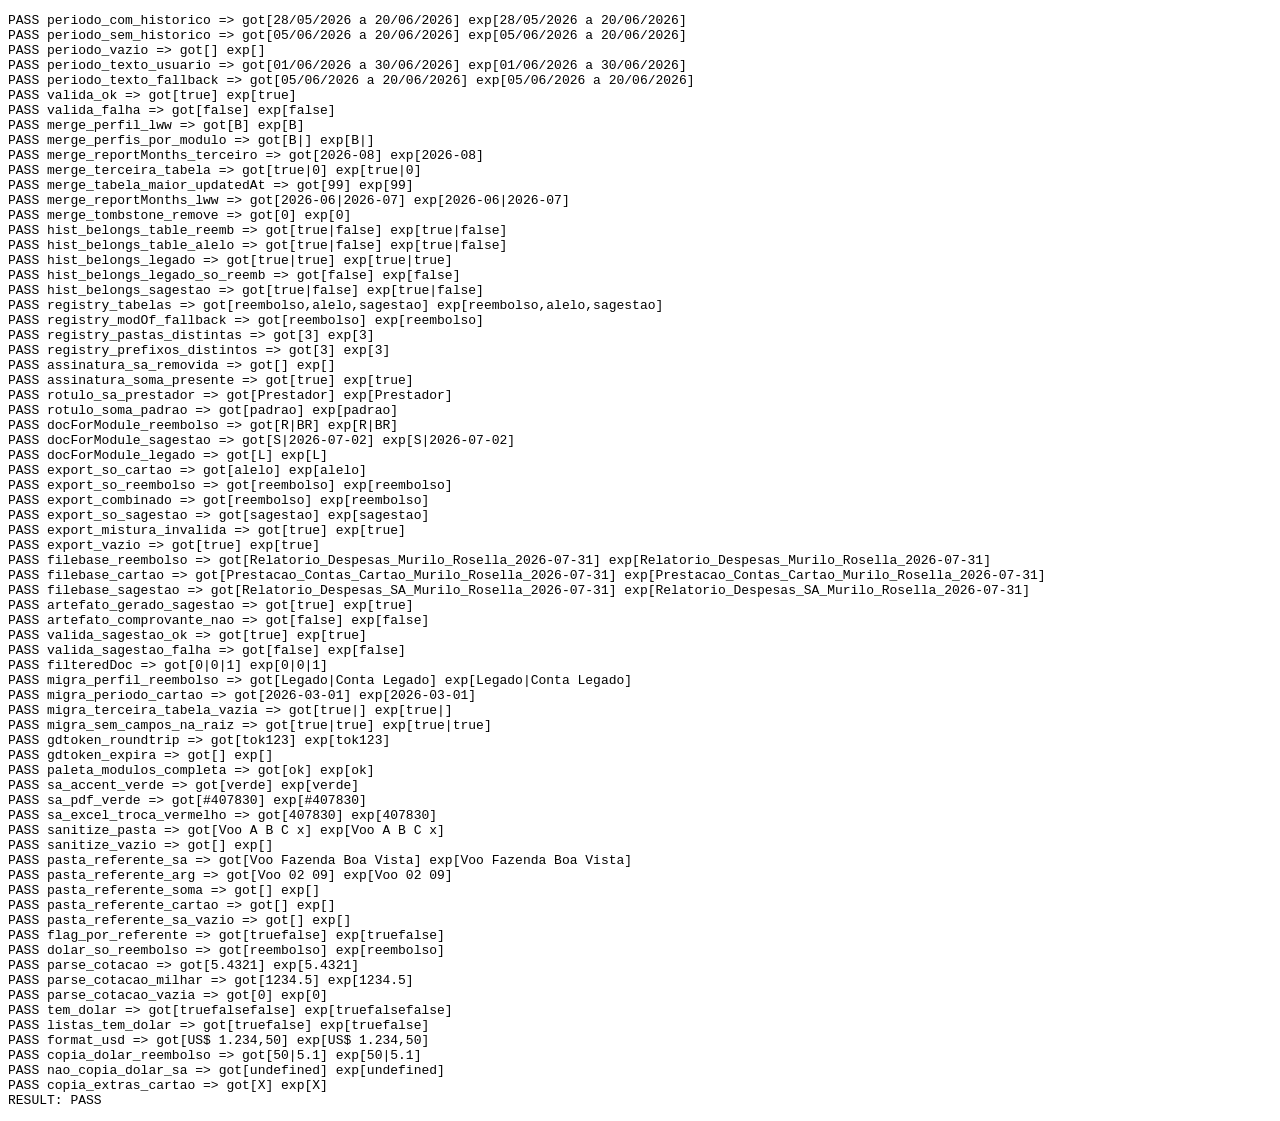
<file: tests/logic.html>
<!doctype html><html><head>
<!-- Testes de lógica pura (rode headless; ver CLAUDE.md > Verificação).
     Carrega os js/*.js e chama funções puras com fixtures. NÃO cobre OAuth/OCR/PDF/Drive. -->
<script src="../lib/fflate.min.js"></script>
<script src="../js/modules.js"></script>
<script src="../js/core.js"></script>
<script src="../js/render.js"></script>
<script src="../js/modal.js"></script>
<script src="../js/excel.js"></script>
<script src="../js/pdf.js"></script>
<script src="../js/sync.js"></script>
<script src="../js/lock.js"></script>
<script src="../js/ui.js"></script>
<script src="../js/ocr.js"></script>
<script src="../js/idb.js"></script>
<script src="../js/drive-core.js"></script>
<script src="../js/drive-scan.js"></script>
<script src="../js/main.js"></script>
</head><body><pre id="out">PENDING</pre>
<script>
var out = [], fail = 0;
function chk(name, got, exp){ var ok = String(got) === String(exp); if(!ok) fail++; out.push((ok?'PASS ':'FAIL ')+name+' => got['+got+'] exp['+exp+']'); }

try {
  // computeSantanderPeriodo
  chk('periodo_com_historico',
    computeSantanderPeriodo({ alelo:[{data:'2026-06-05'},{data:'2026-06-20'}], history:[{alelo:[{data:'2026-05-28'}]},{alelo:[]}] }),
    '28/05/2026 a 20/06/2026');
  chk('periodo_sem_historico',
    computeSantanderPeriodo({ alelo:[{data:'2026-06-05'},{data:'2026-06-20'}], history:[] }),
    '05/06/2026 a 20/06/2026');
  chk('periodo_vazio', computeSantanderPeriodo({ alelo:[], history:[] }), '');

  // santanderPeriodoText: usuario escolheu datas -> prevalece sobre o automatico
  chk('periodo_texto_usuario',
    santanderPeriodoText({ alelo:[{data:'2026-06-05'}], history:[], santPeriodo:{start:'2026-06-01', end:'2026-06-30'} }),
    '01/06/2026 a 30/06/2026');
  chk('periodo_texto_fallback',
    santanderPeriodoText({ alelo:[{data:'2026-06-05'},{data:'2026-06-20'}], history:[], santPeriodo:{start:'', end:''} }),
    '05/06/2026 a 20/06/2026');

  // validateBeforeExport (confirm mockado)
  window.confirm = function(){ return false; };
  chk('valida_ok',
    validateBeforeExport({ alelo:[{data:'2026-06-05',valor:10,estabelecimento:'X',justificativa:'Y'}], reembolso:[] }, {alelo:true,reembolso:false}),
    'true');
  chk('valida_falha',
    validateBeforeExport({ alelo:[{data:'2026-06-05',valor:0,estabelecimento:'',justificativa:''}], reembolso:[] }, {alelo:true,reembolso:false}),
    'false');

  // mergeDocs: perfil last-write-wins (profileUpdatedAt) + tabela por maior updatedAt
  function doc(profTs, func, reemb, tombReemb, reportMonths){
    var d = { meta:{profileUpdatedAt:profTs, updatedAt:profTs}, funcionario:func, dataSolicitacao:'', referente:'',
      reportMonths:reportMonths||mapPorTabela(function(){return '';}), bank:{}, config:{categorias:[]},
      tomb:mapPorTabela(function(){return {};}), history:[], histTomb:{}, driveFolders:{}, driveKnown:{}, driveDismissed:{}, pending:[] };
    TABELAS.forEach(function(t){ d[t] = []; });
    d.reembolso = reemb || [];
    d.tomb.reembolso = tombReemb || {};
    return d;
  }
  var a = doc(100, 'A', [{id:'x',data:'2026-01-01',valor:10,updatedAt:50}], {}, {reembolso:'2026-05',alelo:'2026-05',sagestao:''});
  var b = doc(200, 'B', [{id:'x',data:'2026-01-01',valor:99,updatedAt:80}], {}, {reembolso:'2026-06',alelo:'2026-07',sagestao:'2026-08'});
  var m = mergeDocs(a, b);
  chk('merge_perfil_lww', m.funcionario, 'B');                 // 200 > 100
  chk('merge_perfis_por_modulo', m.perfis.reembolso.funcionario + '|' + m.perfis.sagestao.funcionario, 'B|');
  chk('merge_reportMonths_terceiro', m.reportMonths.sagestao, '2026-08');
  chk('merge_terceira_tabela', Array.isArray(m.sagestao) + '|' + m.sagestao.length, 'true|0');
  chk('merge_tabela_maior_updatedAt', m.reembolso[0].valor, 99); // 80 > 50
  chk('merge_reportMonths_lww', m.reportMonths.reembolso + '|' + m.reportMonths.alelo, '2026-06|2026-07'); // perfil mais novo (b) vence

  // tombstone remove o lançamento (timestamps reais: lápide é purgada se < agora-180d)
  var NOW = Date.now();
  var c = doc(NOW, 'C', [{id:'x',data:'2026-01-01',valor:10,updatedAt:NOW - 5000}]);
  var d = doc(NOW, 'C', [], {x: NOW});   // lápide mais nova que o updatedAt, dentro da janela
  var m2 = mergeDocs(c, d);
  chk('merge_tombstone_remove', m2.reembolso.length, 0);

  // histBelongsTo: divisão dos relatórios arquivados por tipo (Reembolso × Cartão Santander)
  chk('hist_belongs_table_reemb', histBelongsTo({ table:'reembolso', reembolso:[{}], alelo:[] }, 'reembolso') + '|' + histBelongsTo({ table:'reembolso', reembolso:[{}], alelo:[] }, 'alelo'), 'true|false');
  chk('hist_belongs_table_alelo', histBelongsTo({ table:'alelo', reembolso:[], alelo:[{}] }, 'alelo') + '|' + histBelongsTo({ table:'alelo', reembolso:[], alelo:[{}] }, 'reembolso'), 'true|false');
  chk('hist_belongs_legado', histBelongsTo({ reembolso:[{}], alelo:[{}] }, 'reembolso') + '|' + histBelongsTo({ reembolso:[{}], alelo:[{}] }, 'alelo'), 'true|true');
  chk('hist_belongs_legado_so_reemb', histBelongsTo({ reembolso:[{}], alelo:[] }, 'alelo'), 'false');
  chk('hist_belongs_sagestao', histBelongsTo({ table:'sagestao', sagestao:[{}] }, 'sagestao') + '|' + histBelongsTo({ table:'sagestao', sagestao:[{}] }, 'reembolso'), 'true|false');

  // registry: chaves e módulos
  chk('registry_tabelas', TABELAS.join(','), 'reembolso,alelo,sagestao');
  chk('registry_modOf_fallback', modOf('inexistente').key, 'reembolso');
  chk('registry_pastas_distintas', new Set(MODULOS.map(function(m){return m.driveRoot;})).size, 3);
  chk('registry_prefixos_distintos', new Set(MODULOS.map(function(m){return m.fileBase;})).size, 3);

  // assinaturas do rodape do PDF: a SA nao imprime; Soma e cartao seguem imprimindo
  chk('assinatura_sa_removida', buildSignatureBlock(MOD.sagestao), '');
  chk('assinatura_soma_presente', buildSignatureBlock(MOD.reembolso).indexOf(MOD.reembolso.aprovador) >= 0, 'true');
  // rotulo do campo do nome: SA usa 'Prestador', os demais o padrao 'Funcionario'
  chk('rotulo_sa_prestador', MOD.sagestao.rotuloFuncionario, 'Prestador');
  chk('rotulo_soma_padrao', MOD.reembolso.rotuloFuncionario || 'padrao', 'padrao');

  // docForModule: achata o perfil do módulo na raiz (e deixa snapshot legado intacto)
  var comPerfis = { perfis:{ reembolso:{funcionario:'R', dataSolicitacao:'2026-06-01', referente:'', bank:{nome:'BR'}, santPeriodo:{start:'',end:''}},
                             sagestao:{funcionario:'S', dataSolicitacao:'2026-07-02', referente:'', bank:{nome:'BS'}, santPeriodo:{start:'',end:''}} } };
  chk('docForModule_reembolso', docForModule(comPerfis,'reembolso').funcionario + '|' + docForModule(comPerfis,'reembolso').bank.nome, 'R|BR');
  chk('docForModule_sagestao', docForModule(comPerfis,'sagestao').funcionario + '|' + docForModule(comPerfis,'sagestao').dataSolicitacao, 'S|2026-07-02');
  chk('docForModule_legado', docForModule({funcionario:'L'},'reembolso').funcionario, 'L');

  // resolveExport: um módulo -> formato dele; reembolso+cartão -> relatório combinado; empresas diferentes -> erro
  chk('export_so_cartao', resolveExport({alelo:true}).mod.key, 'alelo');
  chk('export_so_reembolso', resolveExport({reembolso:true}).mod.key, 'reembolso');
  chk('export_combinado', resolveExport({reembolso:true, alelo:true}).mod.key, 'reembolso');
  chk('export_so_sagestao', resolveExport({sagestao:true}).mod.key, 'sagestao');
  chk('export_mistura_invalida', !!resolveExport({reembolso:true, sagestao:true}).erro, 'true');
  chk('export_vazio', !!resolveExport({}).erro, 'true');

  // fileBaseOf usa o prefixo do módulo (reconhecido por isGeneratedArtifact)
  var dref = { funcionario:'Murilo Rosella', dataSolicitacao:'2026-07-31' };
  chk('filebase_reembolso', fileBaseOf(dref, MOD.reembolso), 'Relatorio_Despesas_Murilo_Rosella_2026-07-31');
  chk('filebase_cartao', fileBaseOf(dref, MOD.alelo), 'Prestacao_Contas_Cartao_Murilo_Rosella_2026-07-31');
  chk('filebase_sagestao', fileBaseOf(dref, MOD.sagestao), 'Relatorio_Despesas_SA_Murilo_Rosella_2026-07-31');
  chk('artefato_gerado_sagestao', isGeneratedArtifact({name:'Relatorio_Despesas_SA_Murilo_2026-07-31.pdf', mimeType:'application/pdf'}), 'true');
  chk('artefato_comprovante_nao', isGeneratedArtifact({name:'NF 12.07.2026.jpg', mimeType:'image/jpeg'}), 'false');

  // validação por módulo: SA Ambiental exige categoria (como o reembolso), não estabelecimento
  chk('valida_sagestao_ok',
    validateBeforeExport({ sagestao:[{data:'2026-07-01',valor:10,categoria:'Almoço'}] }, {sagestao:true}), 'true');
  chk('valida_sagestao_falha',
    validateBeforeExport({ sagestao:[{data:'2026-07-01',valor:10,categoria:''}] }, {sagestao:true}), 'false');

  // filteredDoc zera as tabelas não selecionadas
  var fd = filteredDoc({ reembolso:[{id:1}], alelo:[{id:2}], sagestao:[{id:3}] }, {sagestao:true});
  chk('filteredDoc', fd.reembolso.length + '|' + fd.alelo.length + '|' + fd.sagestao.length, '0|0|1');

  // migração de estado legado (cabeçalho/banco na raiz) -> perfis por módulo
  localStorage.setItem(STORE_KEY, JSON.stringify({
    funcionario:'Legado', dataSolicitacao:'2026-03-10', referente:'Demandas operacionais',
    bank:{nome:'Conta Legado', cpf:'123'}, santPeriodo:{start:'2026-03-01', end:'2026-03-31'},
    reembolso:[{id:'a',data:'2026-03-05',valor:5}], alelo:[], meta:{updatedAt:1, profileUpdatedAt:1}
  }));
  var mig = loadState();
  chk('migra_perfil_reembolso', mig.perfis.reembolso.funcionario + '|' + mig.perfis.reembolso.bank.nome, 'Legado|Conta Legado');
  chk('migra_periodo_cartao', mig.perfis.alelo.santPeriodo.start, '2026-03-01');
  chk('migra_terceira_tabela_vazia', Array.isArray(mig.sagestao) + '|' + mig.perfis.sagestao.funcionario, 'true|');
  chk('migra_sem_campos_na_raiz', (mig.funcionario === undefined) + '|' + (mig.bank === undefined), 'true|true');
  try { localStorage.removeItem(STORE_KEY); } catch(e){}

  // persistência do token do Drive: round-trip de token válido + rejeição de token expirado
  gdAccess = { token: 'tok123', exp: Date.now() + 100000 };
  saveGdAccess();
  chk('gdtoken_roundtrip', loadGdAccess().token, 'tok123');
  gdAccess = { token: 'tokOld', exp: Date.now() - 1000 };   // já expirado
  saveGdAccess();
  chk('gdtoken_expira', loadGdAccess().token, '');
  try { localStorage.removeItem(GDTOK_KEY); } catch(e){}

  // paleta por módulo: applyModuleAccent depende destes campos (hex) em TODOS os módulos
  var hex = /^#[0-9a-fA-F]{6}$/;
  var faltando = [];
  MODULOS.forEach(function(m){
    ['accent','accentDark','tint','tintInk','soft'].forEach(function(k){
      if (!hex.test(m[k] || '')) faltando.push(m.key + '.' + k);
    });
  });
  chk('paleta_modulos_completa', faltando.join(',') || 'ok', 'ok');
  // SA Ambiental: verde do logo (canal G maior que R e B), nada de vermelho da Soma
  var sa = MOD.sagestao.accent.toLowerCase();
  var rr = parseInt(sa.slice(1,3),16), gg = parseInt(sa.slice(3,5),16), bb = parseInt(sa.slice(5,7),16);
  chk('sa_accent_verde', (gg > rr && gg > bb) ? 'verde' : 'nao-verde', 'verde');
  chk('sa_pdf_verde', MOD.sagestao.pdf.accent.toLowerCase(), sa);
  chk('sa_excel_troca_vermelho', MOD.sagestao.excelColors['B3262D'].toLowerCase(), sa.slice(1));

  // pasta do Drive por "Referente à" (SA Ambiental fecha por voo, não por mês)
  chk('sanitize_pasta', sanitizeFolderName("  Voo 'A'/B" + String.fromCharCode(92) + 'C  "x"  '), 'Voo A B C x');
  chk('sanitize_vazio', sanitizeFolderName(null), '');
  state.perfis.sagestao.referente = 'Voo Fazenda Boa Vista';
  state.perfis.reembolso.referente = 'Viagem SP';
  chk('pasta_referente_sa', referenteFolderName('sagestao'), 'Voo Fazenda Boa Vista');
  chk('pasta_referente_arg', referenteFolderName('sagestao', 'Voo 02/09'), 'Voo 02 09');
  chk('pasta_referente_soma', referenteFolderName('reembolso'), '');   // Soma continua por Ano/Mês
  chk('pasta_referente_cartao', referenteFolderName('alelo'), '');
  state.perfis.sagestao.referente = '';
  chk('pasta_referente_sa_vazio', referenteFolderName('sagestao'), '');   // sem texto -> cai no Ano/Mês
  chk('flag_por_referente', String(!!MOD.sagestao.pastaPorReferente) + String(!!MOD.reembolso.pastaPorReferente), 'truefalse');

  // ---- dólar (só o reembolso da Soma tem o campo) ----
  chk('dolar_so_reembolso', TABELAS.filter(function(t){ return !!(MOD[t].campos || {}).dolar; }).join(','), 'reembolso');
  chk('parse_cotacao', parseDecimal('5,4321', 4), 5.4321);
  chk('parse_cotacao_milhar', parseDecimal('1.234,5', 4), 1234.5);
  chk('parse_cotacao_vazia', parseDecimal('', 4), 0);
  chk('tem_dolar', String(temDolar({ valorUSD: 10 })) + String(temDolar({ valorUSD: 0 })) + String(temDolar(null)), 'truefalsefalse');
  chk('listas_tem_dolar', String(listasTemDolar([[{ valor: 1 }], [{ valorUSD: 2 }]])) + String(listasTemDolar([[{ valor: 1 }], []])), 'truefalse');
  chk('format_usd', formatUSD(1234.5), 'US$ 1.234,50');
  var cp = copiaCamposModulo('reembolso', { valorUSD: 50, cotacao: 5.1 }, {});
  chk('copia_dolar_reembolso', cp.valorUSD + '|' + cp.cotacao, '50|5.1');
  chk('nao_copia_dolar_sa', copiaCamposModulo('sagestao', { valorUSD: 50, cotacao: 5.1 }, {}).valorUSD, 'undefined');
  chk('copia_extras_cartao', copiaCamposModulo('alelo', { estabelecimento: 'X', justificativa: 'Y' }, {}).estabelecimento, 'X');
} catch(e){ fail++; out.push('THREW '+e.message); }

out.push(fail ? 'RESULT: FAIL ('+fail+')' : 'RESULT: PASS');
document.getElementById('out').textContent = out.join('\n');
</script>
</body></html>
</file>
<file: styles.css>
:root {
  --red: #b3262d;
  --red-dark: #8f1e24;
  --brown: #4e3f39;
  --orange: #f18a1e;
  --bg: #f3ede9;
  --card: #ffffff;
  --line: #e3d9d2;
  --text: #2e2622;
  --muted: #8a7c74;
  --input-bg: #ffffff;
  --ok: #2e7d32;
  --shadow: 0 1px 3px rgba(78, 63, 57, 0.12), 0 1px 2px rgba(78, 63, 57, 0.08);
  --radius: 14px;
}

/* Modo escuro (OLED-friendly). O relatório/PDF (#print-root) tem cores próprias
   e permanece claro de propósito. */
:root[data-theme="dark"] {
  --brown: #e7dcd5;        /* usado como cor de TEXTO -> claro no escuro */
  --bg: #100d0b;
  --card: #201a17;
  --line: #3a302a;
  --text: #f1e9e3;
  --muted: #c2b7ae;
  --input-bg: #2a2320;
  --ok: #5cba60;
  --shadow: 0 1px 3px rgba(0, 0, 0, 0.55), 0 1px 2px rgba(0, 0, 0, 0.4);
}

* { box-sizing: border-box; -webkit-tap-highlight-color: transparent; }

html, body {
  margin: 0;
  padding: 0;
  background: var(--bg);
  color: var(--text);
  font-family: -apple-system, BlinkMacSystemFont, "Segoe UI", Roboto, Arial, sans-serif;
  font-size: 16px;
  line-height: 1.4;
}

body { padding-bottom: 96px; }

/* ---------- Header ---------- */
.app-header {
  position: sticky;
  top: 0;
  z-index: 20;
  background: var(--card);
  border-bottom: 1px solid var(--line);
  padding: 10px 16px;
  display: flex;
  align-items: center;
  gap: 12px;
  padding-top: max(10px, env(safe-area-inset-top));
}
.app-header img { height: 38px; width: auto; }
.app-header .title { font-weight: 700; color: var(--brown); font-size: 1.05rem; line-height: 1.1; }
.app-header .sub { font-size: 0.72rem; color: var(--muted); }
.app-header .spacer { flex: 1; }
.icon-btn {
  border: none; background: transparent; color: var(--brown);
  font-size: 1.4rem; padding: 8px; border-radius: 10px; cursor: pointer;
}
.icon-btn:active { background: var(--bg); }
.menu-toggle { font-size: 1.5rem; margin-right: 2px; }

/* ---------- Menu lateral (drawer) ---------- */
.drawer {
  position: fixed; top: 0; left: 0; bottom: 0; z-index: 50;
  width: 286px; max-width: 84vw;
  background: var(--card);
  display: flex; flex-direction: column;
  transform: translateX(-102%);
  transition: transform .25s ease;
  box-shadow: 2px 0 18px rgba(0, 0, 0, .22);
  padding-top: env(safe-area-inset-top);
  overflow-y: auto;
}
.drawer.open { transform: translateX(0); }
.drawer-backdrop {
  position: fixed; inset: 0; z-index: 45;
  background: rgba(46, 38, 34, .5);
  opacity: 0; pointer-events: none; transition: opacity .25s;
}
.drawer-backdrop.show { opacity: 1; pointer-events: auto; }
.drawer-head {
  display: flex; align-items: center; gap: 12px;
  padding: 20px 18px 16px; border-bottom: 1px solid var(--line);
}
.drawer-logo { height: 42px; width: auto; }
.drawer-greet { font-size: .9rem; color: var(--text); line-height: 1.25; }
.drawer-greet b { color: var(--brown); }
.drawer-nav { padding: 12px 10px; display: flex; flex-direction: column; gap: 4px; flex: 1; }
.nav-item {
  display: flex; align-items: center; gap: 12px; width: 100%;
  border: none; background: transparent; color: var(--text);
  font-size: .98rem; font-weight: 600; font-family: inherit;
  padding: 13px 14px; border-radius: 12px; cursor: pointer; text-align: left;
}
.nav-item:active { background: var(--bg); }
.nav-item.active { background: linear-gradient(135deg, var(--mod-accent, var(--red)), var(--mod-accent-dark, var(--red-dark))); color: #fff; }
.nav-ic { font-size: 1.2rem; width: 26px; text-align: center; }
.drawer-foot { padding: 14px 18px; font-size: .72rem; color: var(--muted); border-top: 1px solid var(--line); line-height: 1.5; }

/* ---------- Telas ---------- */
.view[hidden] { display: none; }
.view-title { color: var(--brown); font-size: 1.2rem; font-weight: 800; margin: 4px 4px 10px; }

/* ---------- Relatórios por ano ---------- */
.rep-year { margin-bottom: 12px; }
.rep-year > summary {
  list-style: none; cursor: pointer; padding: 14px 16px;
  display: flex; align-items: center; justify-content: space-between;
  font-weight: 800; color: var(--brown);
}
.rep-year > summary::-webkit-details-marker { display: none; }
.rep-year-lbl { font-size: 1.05rem; }
.rep-year-meta { font-size: .76rem; color: var(--muted); font-weight: 600; }
.rep-year .hist-list { padding: 0 16px 12px; }

/* ---------- Ícones SVG ---------- */
svg { display: inline-block; vertical-align: middle; }
.icon-btn { display: inline-flex; align-items: center; justify-content: center; min-width: 42px; min-height: 42px; }
.nav-ic { display: inline-flex; align-items: center; justify-content: center; }
.bic { display: inline-flex; align-items: center; line-height: 0; }

/* ---------- Ações rápidas no item ---------- */
.entry { position: relative; }
.e-quick { display: flex; gap: 2px; flex: 0 0 auto; }
.qbtn {
  border: none; background: transparent; color: var(--muted);
  padding: 8px; border-radius: 9px; cursor: pointer;
  display: inline-flex; align-items: center; justify-content: center;
  min-width: 40px; min-height: 40px;
}
.qbtn:active { background: var(--bg); }
.qbtn.danger { color: var(--red); }
.entry.over-limit { box-shadow: inset 3px 0 0 var(--red); }
.entry.over-limit .e-val { color: var(--red); }

/* ---------- Tela vazia acolhedora ---------- */
.empty-state {
  display: flex; flex-direction: column; align-items: center; gap: 6px;
  padding: 30px 16px; text-align: center; color: var(--muted);
}
.empty-ic { color: var(--mod-accent, var(--red)); opacity: .55; }
.empty-title { font-weight: 700; color: var(--brown); font-size: .96rem; }
.empty-sub { font-size: .82rem; }

/* ---------- Microinterações ---------- */
@keyframes viewIn { from { opacity: 0; transform: translateY(8px); } to { opacity: 1; transform: none; } }
.view:not([hidden]) { animation: viewIn .22s ease; }
@keyframes entryIn { from { opacity: 0; transform: translateX(-10px); } to { opacity: 1; transform: none; } }
@keyframes entryHi { 0% { background: rgba(241,138,30,.20); } 100% { background: transparent; } }
.entry.added { animation: entryIn .3s ease, entryHi 1.1s ease; }
.card { transition: box-shadow .2s; }

/* ---------- Acessibilidade ---------- */
:focus-visible { outline: 2px solid var(--orange); outline-offset: 2px; }
.hist-btn { min-height: 38px; }
@media (prefers-reduced-motion: reduce) {
  *, .view:not([hidden]), .entry.added { animation: none !important; transition: none !important; }
}

/* ---------- Layout ---------- */
main { padding: 14px; max-width: 720px; margin: 0 auto; }

.card {
  background: var(--card);
  border-radius: var(--radius);
  box-shadow: var(--shadow);
  margin-bottom: 14px;
  overflow: hidden;
}
.card-head {
  display: flex; align-items: center; justify-content: space-between;
  padding: 14px 16px;
  background: linear-gradient(135deg, var(--mod-accent, var(--red)), var(--mod-accent-dark, var(--red-dark)));
  color: #fff;
}
.card-head h2 { margin: 0; font-size: 0.98rem; font-weight: 700; letter-spacing: .2px; }
.card-head .sum { font-size: 0.95rem; font-weight: 700; background: rgba(255,255,255,.18); padding: 4px 10px; border-radius: 20px; }
.card-body { padding: 14px 16px; }

.section-note { font-size: .78rem; color: var(--muted); padding: 0 16px 12px; }

/* ---------- Form fields ---------- */
.field { margin-bottom: 12px; }
.field:last-child { margin-bottom: 0; }
.field-row { display: flex; gap: 10px; margin-bottom: 12px; }
.field-row .field { flex: 1; min-width: 0; margin-bottom: 0; }
label { display: block; font-size: .78rem; color: var(--brown); font-weight: 600; margin-bottom: 5px; }
input, select, textarea {
  width: 100%;
  padding: 11px 12px;
  border: 1px solid var(--line);
  border-radius: 10px;
  font-size: 16px;
  background: var(--input-bg);
  color: var(--text);
  font-family: inherit;
}
input:focus, select:focus, textarea:focus { outline: 2px solid var(--orange); border-color: var(--orange); }
.row2 { display: grid; grid-template-columns: 1fr 1fr; gap: 10px; }

/* ---------- Entry list ---------- */
.entries { list-style: none; margin: 0; padding: 0; }
.entry {
  display: flex; align-items: center; gap: 10px;
  padding: 12px 16px;
  border-top: 1px solid var(--line);
  cursor: pointer;
}
.entry:active { background: var(--bg); }
.entry .e-main { flex: 1; min-width: 0; }
.entry .e-desc { font-weight: 600; white-space: nowrap; overflow: hidden; text-overflow: ellipsis; }
.entry .e-meta { font-size: .76rem; color: var(--muted); margin-top: 2px; }
.entry .e-val { font-weight: 700; color: var(--brown); white-space: nowrap; }
.entry .e-usd { font-weight: 500; font-size: .72rem; color: var(--muted, #8a7a72); text-align: right; margin-top: 2px; }
.entry .cat-tag {
  display: inline-flex; align-items: center; gap: 5px; font-size: .68rem; padding: 1px 8px 1px 2px; border-radius: 11px;
  background: var(--mod-tint, #f5e9dc); color: var(--mod-tint-ink, #a35a10); margin-right: 6px;
}
.entry .cat-tag .ct-ic {
  display: inline-flex; align-items: center; justify-content: center; width: 18px; height: 18px;
  border-radius: 50%; background: var(--brown); color: #fff; flex: 0 0 auto;
}
.empty-list { padding: 18px 16px; color: var(--muted); font-size: .85rem; text-align: center; }

.add-btn {
  display: flex; align-items: center; justify-content: center; gap: 8px;
  width: 100%; padding: 13px;
  border: 1px dashed var(--mod-accent, var(--red)); color: var(--mod-accent, var(--red));
  background: var(--card); border-radius: 0; font-weight: 700; font-size: .92rem;
  cursor: pointer; border-left: none; border-right: none; border-bottom: none;
}
.add-btn:active { background: var(--mod-soft, #fdf3f3); }
.add-row { display: flex; }
.add-row .add-btn { flex: 1; }
.add-row .add-btn.repeat { border-left: 1px solid var(--line); color: var(--brown); }

/* ---------- Histórico de meses ---------- */
.hist-list { list-style: none; margin: 0; padding: 0; }
.hist-item {
  display: flex; align-items: center; gap: 8px; flex-wrap: wrap;
  padding: 10px 0; border-top: 1px solid var(--line);
}
.hist-item:first-child { border-top: none; }
.hist-main { flex: 1; min-width: 140px; }
.hist-label { font-weight: 700; color: var(--brown); }
.hist-meta { font-size: .76rem; color: var(--muted); margin-top: 2px; }
.hist-actions { display: flex; gap: 6px; flex-wrap: wrap; }
.hist-btn {
  border: 1px solid var(--line); background: var(--card); color: var(--brown);
  border-radius: 8px; padding: 6px 10px; font-size: .76rem; font-weight: 600; cursor: pointer;
}
.hist-btn:active { background: var(--bg); }
.hist-btn.danger { color: var(--red); border-color: #e7c3c3; }

/* Lançamentos pendentes do Drive */
.pending-list { list-style: none; margin: 0; padding: 0; }
.pending-item {
  display: flex; align-items: center; gap: 8px; flex-wrap: wrap;
  padding: 10px 0; border-top: 1px solid var(--line);
}
.pending-item:first-child { border-top: none; }
.pending-info { flex: 1; min-width: 150px; }
.pending-info b { color: var(--brown); word-break: break-word; }
.pending-info span { display: block; font-size: .76rem; color: var(--muted); margin-top: 2px; }
.pending-actions { display: flex; gap: 6px; flex-wrap: wrap; }

/* ---------- Tela de bloqueio ---------- */
body.locked { overflow: hidden; }
.lock-screen {
  position: fixed; inset: 0; z-index: 100;
  background: linear-gradient(160deg, var(--red), var(--red-dark));
  display: flex; align-items: center; justify-content: center; padding: 24px;
}
.lock-screen .lock-card {
  background: var(--card); border-radius: 18px; padding: 28px 22px;
  max-width: 340px; width: 100%; text-align: center; box-shadow: var(--shadow);
}
.lock-screen .lock-logo { height: 54px; margin-bottom: 8px; }
.lock-screen h3 { margin: 4px 0 6px; color: var(--brown); }
.lock-screen p { margin: 0 0 16px; font-size: .9rem; color: var(--muted); }
.lock-screen .btn { width: 100%; margin-bottom: 10px; }
.lock-screen .lock-pin { display: flex; gap: 8px; }
.lock-screen .lock-pin input { flex: 1; }
.lock-screen .lock-pin .btn { width: auto; margin-bottom: 0; }
.lock-screen .lock-msg { color: var(--red); font-size: .8rem; margin: 6px 0 0; min-height: 16px; }

/* ---------- Resumo por categoria ---------- */
.cat-summary-card .card-body { padding: 12px 16px; }
.cat-summary-title { font-size: .78rem; font-weight: 700; color: var(--brown); margin-bottom: 8px; }
.cat-summary { display: flex; flex-wrap: wrap; gap: 8px; }
.cat-chip {
  display: inline-flex; align-items: center; gap: 6px;
  background: var(--mod-tint, #f5e9dc); color: var(--mod-tint-ink, #a35a10); border-radius: 20px;
  padding: 4px 11px; font-size: .78rem;
}
.cat-chip .cc-val { font-weight: 700; }
.cat-chip .cc-ic {
  display: inline-flex; align-items: center; justify-content: center; width: 22px; height: 22px;
  border-radius: 50%; background: var(--brown); color: #fff; flex: 0 0 auto;
}

/* ---------- Indicador de sincronização (cabeçalho) ---------- */
.sync-ind { font-size: 1.15rem; line-height: 1; }
.sync-ind.ok { color: var(--ok); }
.sync-ind.pending { color: var(--orange); }
.sync-ind.offline { color: var(--muted); }
.sync-ind.spin { animation: spin 1s linear infinite; }
@keyframes spin { to { transform: rotate(360deg); } }

/* ---------- Total card (legado; não usado nas abas) ---------- */
.total-card { background: linear-gradient(135deg, #4e3f39, #382d28); color: #fff; }
.total-card .card-body { display: flex; align-items: center; justify-content: space-between; }
.total-card .lbl { font-size: .85rem; opacity: .9; }
.total-card .val { font-size: 1.5rem; font-weight: 800; }

/* ---------- Abas dos relatórios (uma por módulo) ----------
   A cor do módulo ativo entra por --mod-accent (applyModuleAccent em js/ui.js). */
.global-scan .card-body { padding: 12px 16px; }
.report-tabs {
  display: flex; gap: 6px; background: var(--card); border-radius: 14px;
  padding: 6px; margin: 0 0 14px; box-shadow: var(--shadow);
  overflow-x: auto; scrollbar-width: none; -webkit-overflow-scrolling: touch;
}
.report-tabs::-webkit-scrollbar { display: none; }
.rtab, .htab {
  flex: 1 0 auto; min-width: 0; border: none; background: transparent; color: var(--brown);
  font-size: .9rem; font-weight: 700; padding: 9px 10px; border-radius: 10px;
  cursor: pointer; transition: background .15s, color .15s;
  display: flex; flex-direction: column; align-items: center; gap: 1px; white-space: nowrap;
}
.rtab:active, .htab:active { transform: translateY(1px); }
.rtab.active, .htab.active {
  background: linear-gradient(135deg, var(--mod-accent, var(--red)), var(--mod-accent-dark, var(--red-dark)));
  color: #fff;
}
.rtab-lbl { line-height: 1.15; }
.rtab-badge { font-size: .68rem; font-weight: 600; opacity: .78; line-height: 1.1; min-height: 12px; }
.report-panel, .hist-panel { display: none; }
.report-panel.active, .hist-panel.active { display: block; }
/* botões do diálogo "fechar mês" — um por módulo, na cor dele */
.btn-mod { color: #fff; }

/* faixa de resumo por relatório */
.report-summary .card-body { padding: 12px 16px; }
.rs-head { display: flex; align-items: center; justify-content: space-between; margin-bottom: 10px; gap: 10px; }
.rs-title { font-size: .8rem; font-weight: 700; color: var(--brown); }
.rs-total { font-size: .85rem; color: var(--muted); white-space: nowrap; }
.rs-total b { font-size: 1.1rem; color: var(--text); margin-left: 4px; }
.cat-empty { font-size: .82rem; color: var(--muted); }

/* pastas dos relatórios no Drive (Configurações) */
.gd-folders-box { margin-top: 14px; padding-top: 12px; border-top: 1px solid var(--line); }
.gd-folders-title { font-size: .8rem; font-weight: 700; color: var(--brown); margin-bottom: 8px; }
.gd-folder-row { display: flex; align-items: center; gap: 8px; padding: 8px 0; font-size: .82rem; border-top: 1px solid var(--line); }
.gd-folder-row:first-child { border-top: none; }
.gd-folder-dot { width: 9px; height: 9px; border-radius: 50%; flex: 0 0 auto; }
.gd-folder-name { flex: 1; min-width: 0; color: var(--text); word-break: break-word; line-height: 1.35; }
.gd-folder-path { color: var(--muted); font-size: .76rem; }
.gd-folder-row a { color: var(--mod-accent, var(--red)); font-weight: 700; white-space: nowrap; }
.gd-folder-pend { color: var(--muted); white-space: nowrap; font-size: .76rem; }
.gd-folder-pick { white-space: nowrap; flex: 0 0 auto; }

/* cabeçalho do card de dados do relatório — segue a cor do módulo ativo */
.card.mod-card .card-head {
  background: linear-gradient(135deg, var(--mod-accent, var(--red)), var(--mod-accent-dark, var(--red-dark)));
}
.ro-grid { display: grid; grid-template-columns: 1fr 1fr; gap: 10px 14px; }
.ro-field { display: flex; flex-direction: column; gap: 2px; min-width: 0; }
.ro-label { font-size: .72rem; color: var(--muted); font-weight: 600; }
.ro-val { font-size: .95rem; font-weight: 700; color: var(--text); word-break: break-word; }

/* ---------- Bottom action bar ---------- */
.action-bar {
  position: fixed; left: 0; right: 0; bottom: 0; z-index: 20;
  background: var(--card); border-top: 1px solid var(--line);
  display: flex; gap: 10px; padding: 12px 14px;
  padding-bottom: max(12px, env(safe-area-inset-bottom));
}
.btn {
  flex: 1; padding: 14px; border-radius: 12px; border: none;
  font-size: .95rem; font-weight: 700; cursor: pointer;
  display: flex; align-items: center; justify-content: center; gap: 8px;
}
.btn:active { transform: translateY(1px); }
.btn-excel { background: var(--ok); color: #fff; }
.btn-pdf { background: linear-gradient(135deg, var(--mod-accent, var(--red)), var(--mod-accent-dark, var(--red-dark))); color: #fff; }
.btn-ghost { background: var(--bg); color: var(--brown); }

/* ---------- Modal ---------- */
.modal-backdrop {
  position: fixed; inset: 0; background: rgba(46, 38, 34, .5);
  display: none; align-items: flex-end; justify-content: center; z-index: 40;
}
.modal-backdrop.open { display: flex; }
.modal {
  background: var(--card); width: 100%; max-width: 560px;
  border-radius: 18px 18px 0 0; padding: 18px 18px 20px;
  padding-bottom: max(18px, env(safe-area-inset-bottom));
  max-height: 92vh; overflow-y: auto;
  animation: slideUp .18s ease-out;
}
@keyframes slideUp { from { transform: translateY(30px); opacity: .6; } to { transform: translateY(0); opacity: 1; } }
.modal h3 { margin: 0 0 16px; color: var(--brown); font-size: 1.1rem; }
.modal-actions { display: flex; gap: 10px; margin-top: 18px; }
.modal-actions .btn { font-size: .92rem; }
.btn-danger-text { background: none; color: var(--red); flex: 0 0 auto; padding: 14px 6px; }

@media (min-width: 600px) {
  .modal-backdrop { align-items: center; }
  .modal { border-radius: 18px; }
}

/* ---------- Comprovante (foto) ---------- */
.foto-attach { width: 100%; }
.foto-preview { display: flex; gap: 12px; align-items: center; margin-top: 4px; }
.foto-preview img { width: 64px; height: 64px; object-fit: cover; border-radius: 10px; border: 1px solid var(--line); }
.foto-info { flex: 1; min-width: 0; }
.foto-info > span { display: block; font-size: .85rem; font-weight: 600; color: var(--brown); margin-bottom: 6px; }
.foto-actions { display: flex; gap: 6px; flex-wrap: wrap; }
.e-clip { display: inline-flex; vertical-align: middle; color: var(--orange); margin-left: 4px; cursor: pointer; }
.e-thumb { width: 34px; height: 34px; object-fit: cover; border-radius: 6px; margin-left: 6px; vertical-align: middle; cursor: pointer; border: 1px solid var(--line); }

/* ---------- Progresso da leitura do comprovante pela IA ----------
   O Gemini não devolve progresso real: a barra mostra as ETAPAS (preparar /
   enviar / ler / organizar) e avança sozinha durante a espera, para diferenciar
   "ainda processando" de "falhou". Estado de erro fica visível até o usuário agir. */
.ocr-prog {
  margin-top: 10px; padding: 10px 12px;
  border: 1px solid var(--line); border-radius: 12px; background: var(--bg);
}
.ocr-prog-head { display: flex; align-items: center; gap: 9px; margin-bottom: 8px; }
.ocr-prog-msg { flex: 1; min-width: 0; font-size: .82rem; color: var(--brown); line-height: 1.3; word-break: break-word; }
.ocr-prog-spin {
  width: 16px; height: 16px; flex: none; border-radius: 50%; box-sizing: border-box;
  display: inline-flex; align-items: center; justify-content: center;
  border: 2.5px solid var(--line); border-top-color: var(--mod-accent, var(--red));
  animation: scanspin .7s linear infinite;
}
.ocr-prog-retry { flex: 0 0 auto; }
.ocr-bar { height: 6px; border-radius: 999px; background: var(--line); overflow: hidden; }
.ocr-bar-fill {
  height: 100%; width: 0%; border-radius: 999px;
  background: linear-gradient(90deg, var(--mod-accent, var(--red)), var(--mod-accent-dark, var(--red-dark)));
  transition: width .35s ease;
}
/* concluído: barra cheia, sem spinner */
.ocr-prog.ok .ocr-prog-spin { border: 2.5px solid transparent; animation: none; }
.ocr-prog.ok .ocr-prog-spin::before { content: '✓'; color: var(--ok); font-weight: 800; font-size: .95rem; line-height: 1; }
.ocr-prog.ok .ocr-bar-fill { background: var(--ok); }
/* falhou: vermelho SEMPRE (é erro, não marca da empresa) */
.ocr-prog.err { border-color: #e7c3c3; }
.ocr-prog.err .ocr-prog-spin { border: 2.5px solid transparent; animation: none; }
.ocr-prog.err .ocr-prog-spin::before { content: '!'; color: var(--red); font-weight: 800; font-size: .95rem; line-height: 1; }
.ocr-prog.err .ocr-prog-msg { color: var(--red); }
.ocr-prog.err .ocr-bar-fill { background: var(--red); }

/* ---------- Opções de exportação ---------- */
.exp-opt {
  display: flex; align-items: center; gap: 12px;
  padding: 14px; border: 1px solid var(--line); border-radius: 12px;
  margin-bottom: 10px; cursor: pointer; font-weight: 600; color: var(--text);
}
.exp-opt input[type="checkbox"] {
  width: 20px; height: 20px; flex: 0 0 auto; accent-color: var(--mod-accent, var(--red)); margin: 0;
}
.exp-opt .exp-count { display: block; font-weight: 400; font-size: .76rem; color: var(--muted); margin-top: 2px; }

/* ---------- Toast ---------- */
.toast {
  position: fixed; bottom: 88px; left: 50%; transform: translateX(-50%);
  background: var(--brown); color: #fff; padding: 11px 18px; border-radius: 24px;
  font-size: .85rem; box-shadow: var(--shadow); z-index: 60;
  opacity: 0; pointer-events: none; transition: opacity .2s, bottom .2s;
  max-width: 90vw; text-align: center;
}
.toast.show { opacity: 1; bottom: 100px; }

/* ---------- Collapsible (settings) ---------- */
details.card summary {
  list-style: none; cursor: pointer; padding: 14px 16px;
  display: flex; align-items: center; justify-content: space-between;
  font-weight: 700; color: var(--brown);
}
details.card summary::-webkit-details-marker { display: none; }
details.card summary .chev { transition: transform .2s; color: var(--muted); }
details.card[open] summary .chev { transform: rotate(180deg); }

.hint { font-size: .74rem; color: var(--muted); margin-top: 4px; }

/* ---------- Rodapé ---------- */
.app-footer {
  display: flex; justify-content: center; flex-wrap: wrap; gap: 8px;
  text-align: center; color: var(--muted); font-size: .72rem;
  padding: 6px 16px 2px;
}
.app-footer .ft-sep { opacity: .5; }

/* ---------- Sincronização ---------- */
.sync-actions { display: flex; gap: 10px; margin-top: 4px; }
.sync-actions .btn { padding: 11px; font-size: .9rem; }
.sync-status { font-size: .8rem; margin: 12px 0 6px; color: var(--muted); word-break: break-word; }
.sync-status.ok { color: var(--ok); }
.sync-status.err { color: var(--red); }
.sync-status.warn { color: #a35a10; }

/* ---------- Editor de categorias ---------- */
.cat-row { display: flex; gap: 8px; align-items: center; margin-bottom: 8px; }
.cat-row .cat-nome { flex: 1 1 auto; min-width: 0; }
.cat-row .cat-lim { width: 96px; flex: 0 0 auto; }
.cat-row .cat-del { flex: 0 0 auto; }
/* Selo colorido (ícone + cor) da categoria — abre o seletor ao clicar */
.fincat-badge {
  flex: 0 0 auto; width: 34px; height: 34px; border-radius: 50%; border: 0; cursor: pointer;
  display: inline-flex; align-items: center; justify-content: center; color: #fff;
  box-shadow: 0 1px 3px rgba(0,0,0,.2); transition: transform .1s;
}
.fincat-badge:hover { transform: scale(1.06); }
.fincat-badge:active { transform: scale(.96); }

/* Seletor de cor + ícone (abre abaixo da linha da categoria) */
.fincat-picker {
  margin: 2px 0 10px 42px; padding: 10px; border: 1px solid var(--line); border-radius: 12px;
  background: var(--surface2, rgba(0,0,0,.02));
}
.fincat-picker[hidden] { display: none; }
.fincat-swatches { display: flex; flex-wrap: wrap; gap: 8px; margin-bottom: 10px; }
.fincat-color {
  width: 26px; height: 26px; border-radius: 50%; border: 2px solid transparent; cursor: pointer; padding: 0;
}
.fincat-color.sel { border-color: var(--text); box-shadow: 0 0 0 2px var(--bg); }
.fincat-iconpick { display: flex; flex-wrap: wrap; gap: 6px; }
.fincat-icon {
  width: 34px; height: 34px; border-radius: 9px; border: 1px solid var(--line); background: var(--card, #fff);
  cursor: pointer; display: inline-flex; align-items: center; justify-content: center; color: var(--muted); padding: 0;
}
.fincat-icon.sel { border-color: var(--brown); color: var(--brown); background: #f5e9dc; }

.fincat-subs { display: flex; flex-wrap: wrap; gap: 6px; align-items: center; margin: 0 0 14px 42px; }
.fincat-sub-chip { display: inline-flex; align-items: center; gap: 4px; }
.fincat-sub-chip .fincat-sub-del {
  border: 0; background: none; color: inherit; cursor: pointer; padding: 0; font-size: .78rem; line-height: 1; opacity: .7;
}
.fincat-sub-chip .fincat-sub-del:hover { opacity: 1; }
.fincat-sub-input { display: inline-flex; align-items: center; gap: 4px; flex: 1 1 140px; min-width: 120px; }
.fincat-sub-add { flex: 1 1 auto; min-width: 80px; padding: 5px 9px; font-size: .78rem; }
.fincat-sub-addbtn {
  flex: 0 0 auto; width: 28px; height: 28px; border-radius: 8px; border: 1px solid var(--line);
  background: var(--card, #fff); color: var(--brown); font-size: 1.1rem; line-height: 1; cursor: pointer; padding: 0;
}
.fincat-sub-addbtn:hover { background: #f5e9dc; }

/* ---------- Aviso de offline ---------- */
.offline-notice {
  position: fixed; inset: 0; z-index: 80;
  background: rgba(46, 38, 34, .55);
  display: flex; align-items: center; justify-content: center;
  padding: 24px;
}
.offline-notice .offline-card {
  background: var(--card); border-radius: 16px; max-width: 360px; width: 100%;
  padding: 24px 22px; text-align: center; box-shadow: var(--shadow);
  animation: slideUp .2s ease-out;
}
.offline-notice .offline-icon { font-size: 2.4rem; margin-bottom: 6px; }
.offline-notice h3 { margin: 0 0 8px; color: var(--red); font-size: 1.15rem; }
.offline-notice p { margin: 0 0 18px; font-size: .9rem; color: var(--brown); line-height: 1.5; }
.offline-notice .btn { width: 100%; }
.notice-actions { display: flex; flex-direction: column; gap: 8px; }

/* ---------- Modal de progresso da varredura do Drive ---------- */
.scan-card { text-align: left !important; max-width: 420px !important; }
.scan-card h3 { text-align: center; }
.scan-status {
  display: flex; align-items: center; gap: 10px; justify-content: center;
  font-size: .9rem; color: var(--brown); margin-bottom: 12px; min-height: 22px;
}
.scan-spinner {
  width: 18px; height: 18px; flex: none; border-radius: 50%;
  border: 2.5px solid var(--line); border-top-color: var(--mod-accent, var(--red));
  animation: scanspin .7s linear infinite;
}
@keyframes scanspin { to { transform: rotate(360deg); } }
.scan-log {
  list-style: none; margin: 0 0 14px; padding: 0;
  max-height: 46vh; overflow-y: auto;
  border: 1px solid var(--line); border-radius: 10px;
  background: var(--bg); font-size: .8rem;
}
.scan-log li {
  padding: 7px 10px; border-top: 1px solid var(--line);
  color: var(--brown); line-height: 1.35; word-break: break-word;
}
.scan-log li:first-child { border-top: none; }
.scan-log li.ok { color: #1f8a4c; }
.scan-log li.pend { color: #b6791f; }
.scan-log li.err { color: var(--red); }
.scan-log li.info { color: var(--muted); }
.scan-log li b { font-weight: 600; }

/* ---------- Print (PDF) area — hidden on screen ---------- */
#print-root { display: none; }

/* ===================== PDF / PRINT ===================== */
@media print {
  @page { size: A4 portrait; margin: 12mm; }
  body { background: #f8f4f2; padding: 0; }
  .app-header, main, .action-bar, .toast, .modal-backdrop { display: none !important; }
  #print-root { display: block; background: #f8f4f2; }
  /* força o navegador a imprimir fundos/gradientes (senão o PDF sai sem as cores) */
  #print-root, #print-root * {
    -webkit-print-color-adjust: exact !important;
    print-color-adjust: exact !important;
  }
}

/* Paleta do relatório impresso — sobrescrita por módulo em applyPrintTheme (js/pdf.js) */
#print-root {
  --p-accent: #b3262d;
  --p-accent-dark: #8f1e24;
  --p-accent-mid: #7a1a21;
  --p-accent-deep: #4a0e11;
  --p-ink: #4e3f39;
  --p-ink-soft: #6b5c54;
  --p-paper: #f8f4f2;
  --p-subtotal: #ffff00;
  font-family: Arial, Helvetica, sans-serif;
  color: #2e2622;
  font-size: 11px;
  -webkit-print-color-adjust: exact;
  print-color-adjust: exact;
}
#print-root .p-top { display: flex; align-items: stretch; gap: 10px; margin-bottom: 12px; }
#print-root .p-logo { width: 92px; display: flex; align-items: center; justify-content: center; }
#print-root .p-logo img { max-width: 100%; max-height: 80px; }
#print-root .p-title {
  flex: 1; background: linear-gradient(135deg, var(--p-accent), var(--p-accent-dark)); color: var(--p-paper);
  border-radius: 10px; display: flex; align-items: center; justify-content: center;
  font-weight: 700; font-size: 17px; text-align: center; padding: 10px;
}
#print-root .p-info { width: 100%; border-collapse: collapse; margin-bottom: 14px; }
#print-root .p-info td { border: 1px solid var(--p-ink); padding: 5px 8px; }
#print-root .p-info .lab { background: #fff; font-weight: 700; color: var(--p-ink); width: 23%; white-space: nowrap; }
#print-root .p-info .val { color: var(--p-ink); }
#print-root .p-section {
  background: #fff; color: var(--p-ink);
  border: 1px solid var(--p-ink);
  font-weight: 700; text-align: center; padding: 7px;
  margin: 14px 0 0; font-size: 13px;
}
#print-root table.p-tbl { width: 100%; border-collapse: collapse; }
#print-root table.p-tbl th {
  background: #fff; color: var(--p-ink); border: 1px solid var(--p-ink); padding: 6px 8px;
  font-size: 11px; font-weight: 700;
}
#print-root table.p-tbl td { border: 1px solid var(--p-ink); padding: 5px 8px; height: 20px; }
#print-root table.p-tbl .c-data { text-align: center; white-space: nowrap; width: 14%; }
#print-root table.p-tbl .c-cat { text-align: center; width: 26%; }
#print-root table.p-tbl .c-val { text-align: right; white-space: nowrap; width: 19%; }
/* com gasto em dólar: mais 2 colunas (US$ e Cotação) — as demais encolhem p/ caber no A4 */
#print-root table.p-tbl.dolar { font-size: 12px; }
#print-root table.p-tbl.dolar .c-data { width: 12%; }
#print-root table.p-tbl.dolar .c-cat { width: 16%; }
#print-root table.p-tbl.dolar .c-usd { text-align: right; white-space: nowrap; width: 13%; }
#print-root table.p-tbl.dolar .c-cot { text-align: right; white-space: nowrap; width: 11%; }
#print-root table.p-tbl.dolar .c-val { width: 15%; }
#print-root tr.p-subtotal td { font-weight: 700; color: var(--p-ink); background: var(--p-subtotal); }
#print-root tr.p-subtotal td.sub-lbl { text-align: right; }
#print-root tr.p-subtotal td.sub-val { text-align: right; }
#print-root .p-total {
  display: flex; justify-content: space-between; align-items: center;
  background: #fff; color: var(--p-ink); border: 1px solid var(--p-ink);
  padding: 7px 8px;
  font-weight: 700; font-size: 12px; margin-top: 6px;
}
#print-root .p-obs {
  margin-top: 10px; border-radius: 8px; padding: 10px 12px;
  font-size: 10px; color: var(--p-paper); font-weight: 700;
  background: linear-gradient(160deg, var(--p-accent-deep), var(--p-accent-mid), var(--p-accent));
}
#print-root .p-obs b { color: var(--p-paper); }
#print-root .p-bank-title {
  background: linear-gradient(135deg, var(--p-accent), var(--p-accent-dark)); color: var(--p-paper);
  font-weight: 700; text-align: center; padding: 6px; border-radius: 8px; margin: 16px 0 0; font-size: 12px;
}
#print-root table.p-bank { width: 100%; border-collapse: collapse; }
#print-root table.p-bank td { border: 1px solid var(--p-ink); padding: 5px 8px; }
#print-root table.p-bank .lab { font-weight: 700; color: var(--p-ink); white-space: nowrap; width: 14%; }
#print-root .p-sign { display: flex; gap: 24px; margin-top: 22px; }
#print-root .p-sign-box { flex: 1; text-align: center; }
#print-root .p-sign-line { height: 34px; border-bottom: 1px solid var(--p-ink); }
#print-root .p-sign-name { margin-top: 6px; font-weight: 700; font-size: 11px; color: var(--p-ink); }
#print-root .p-sign-role { font-size: 9px; color: var(--p-ink-soft); }
#print-root .p-sign-date { margin-top: 10px; text-align: center; font-size: 10px; color: var(--p-ink); font-weight: 700; }
</file>
